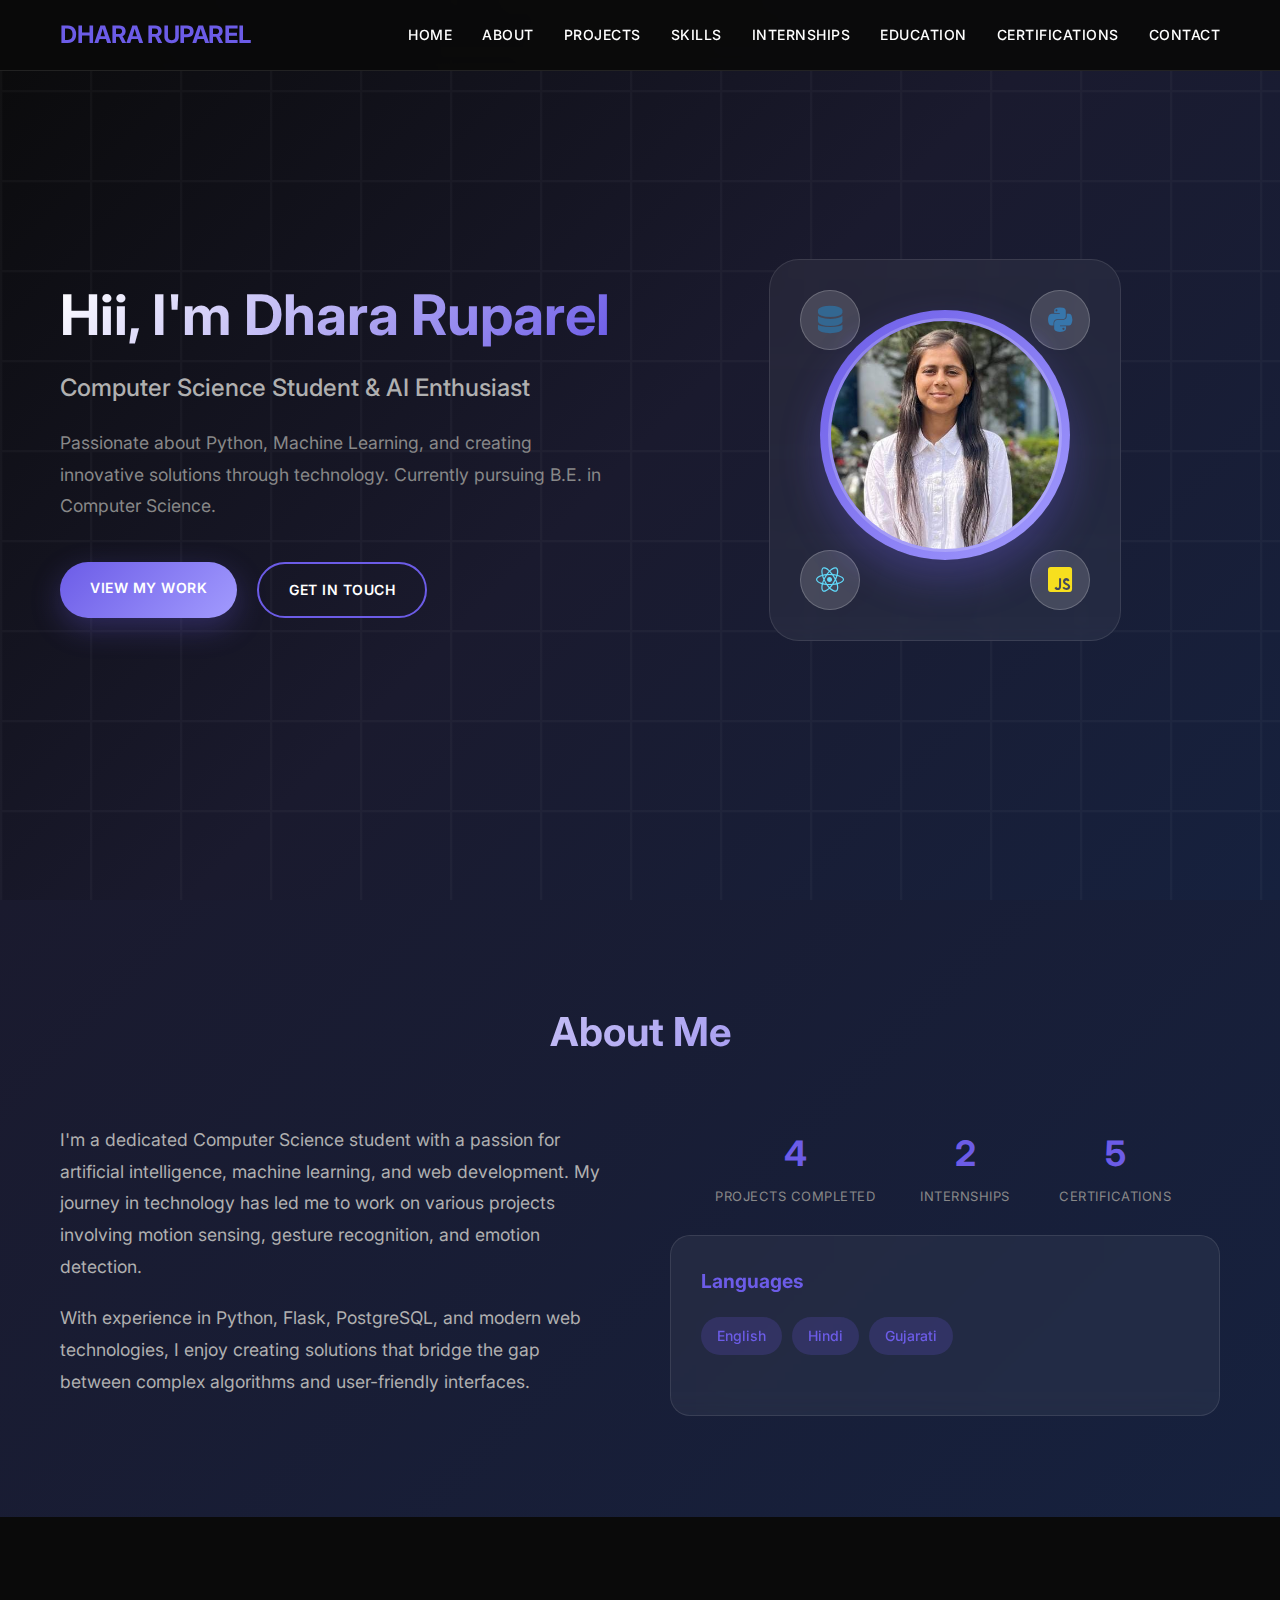
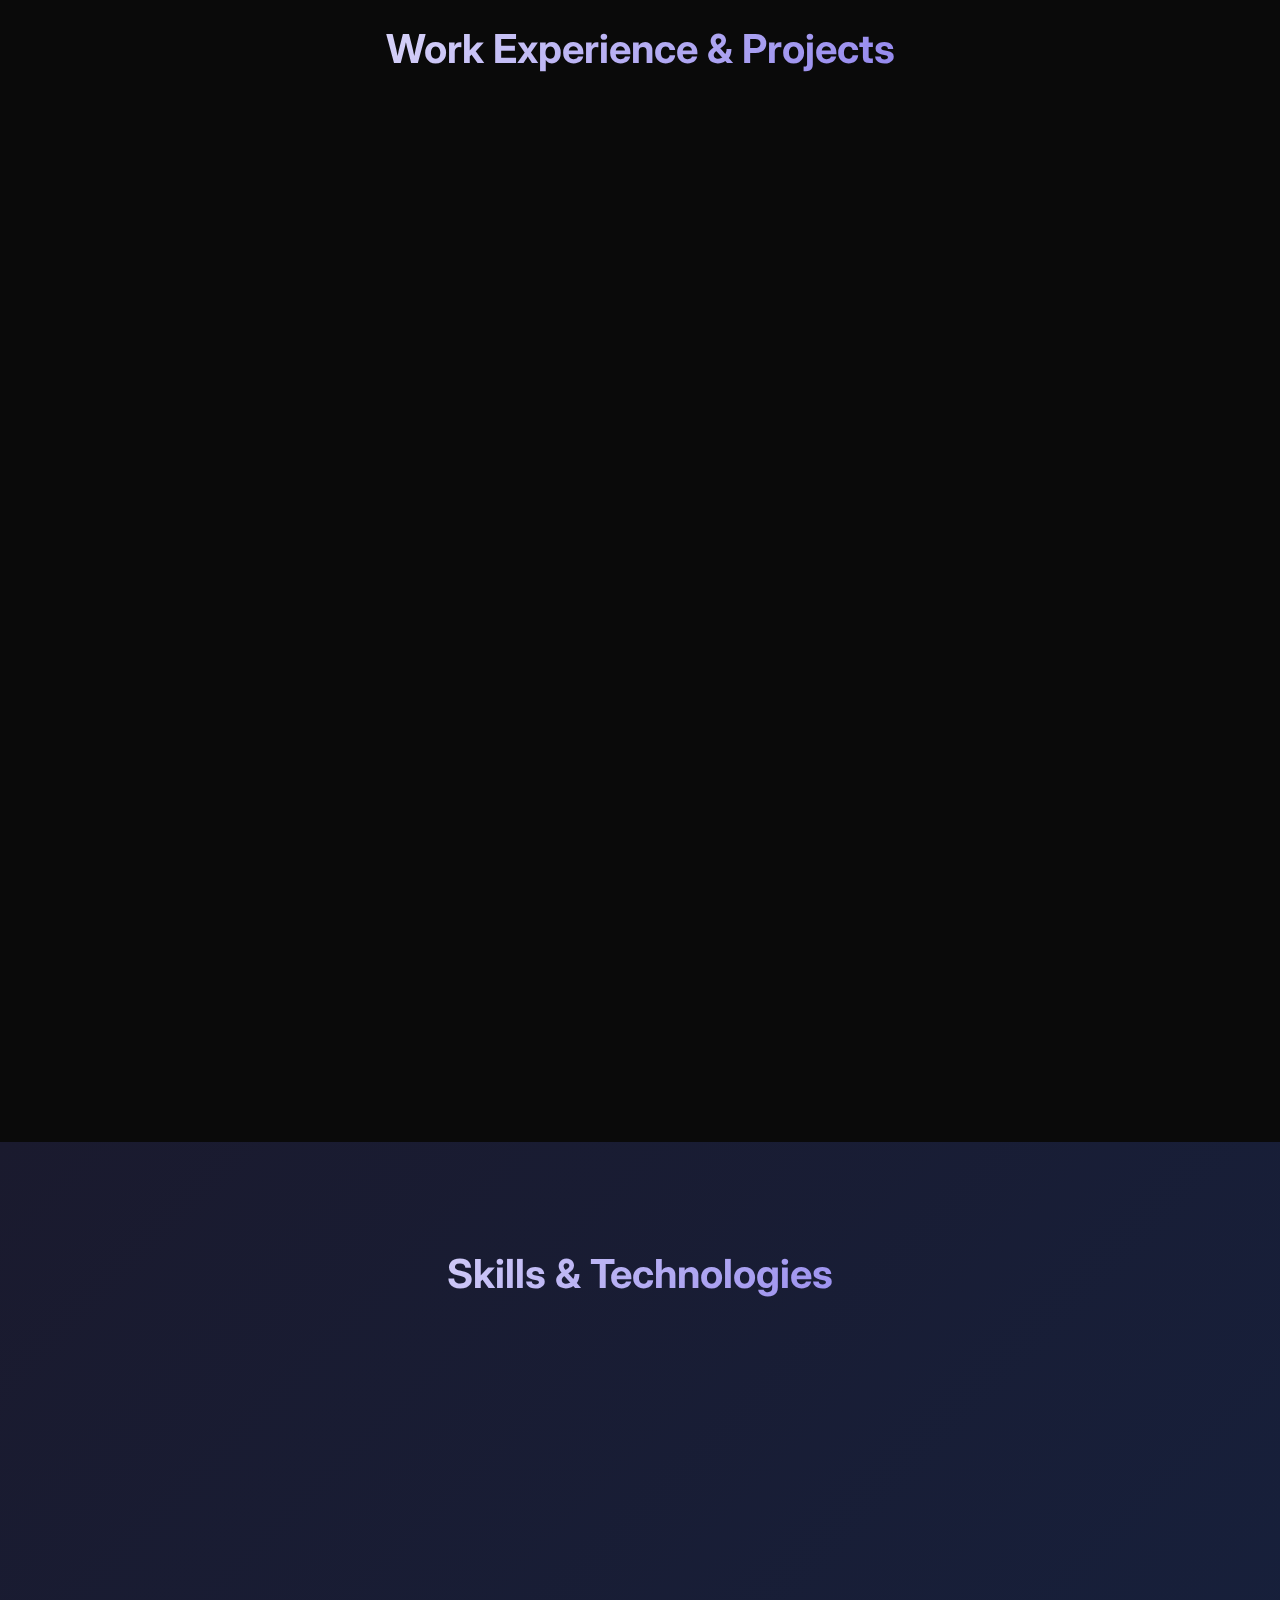
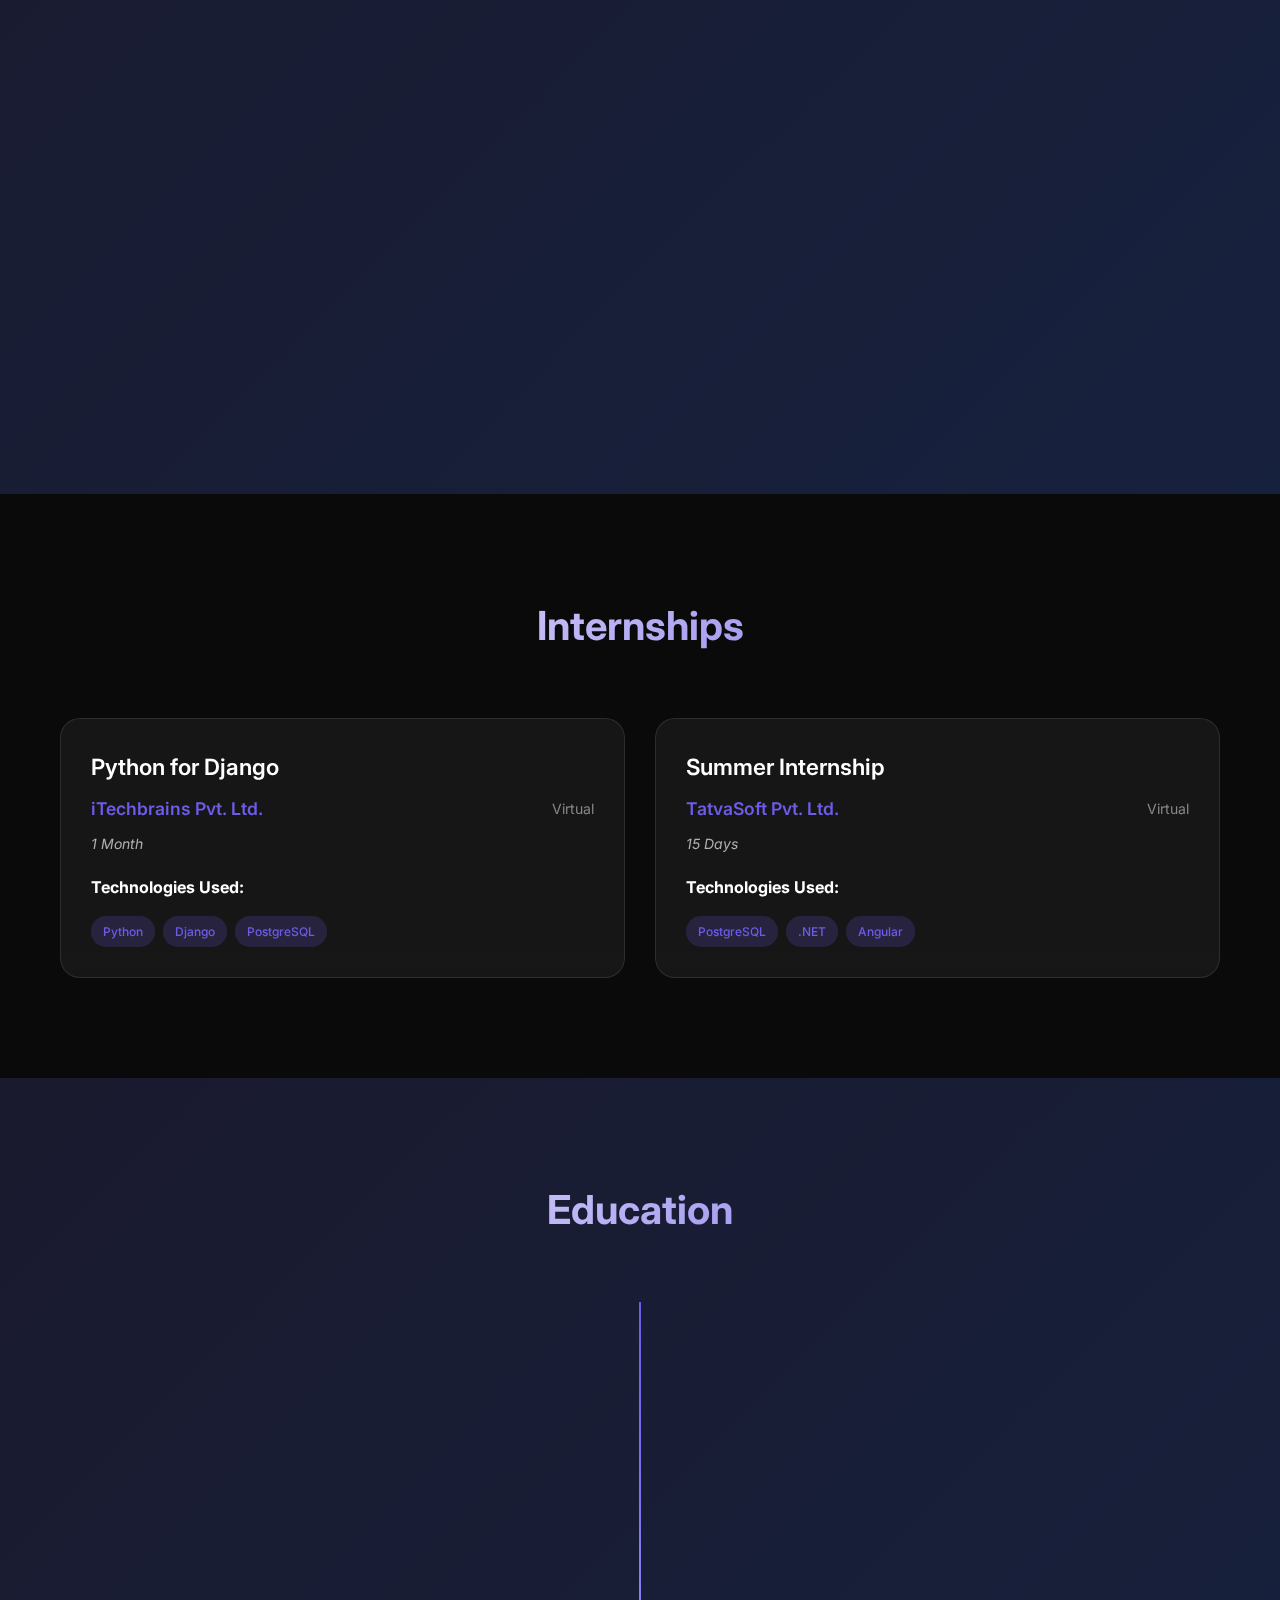
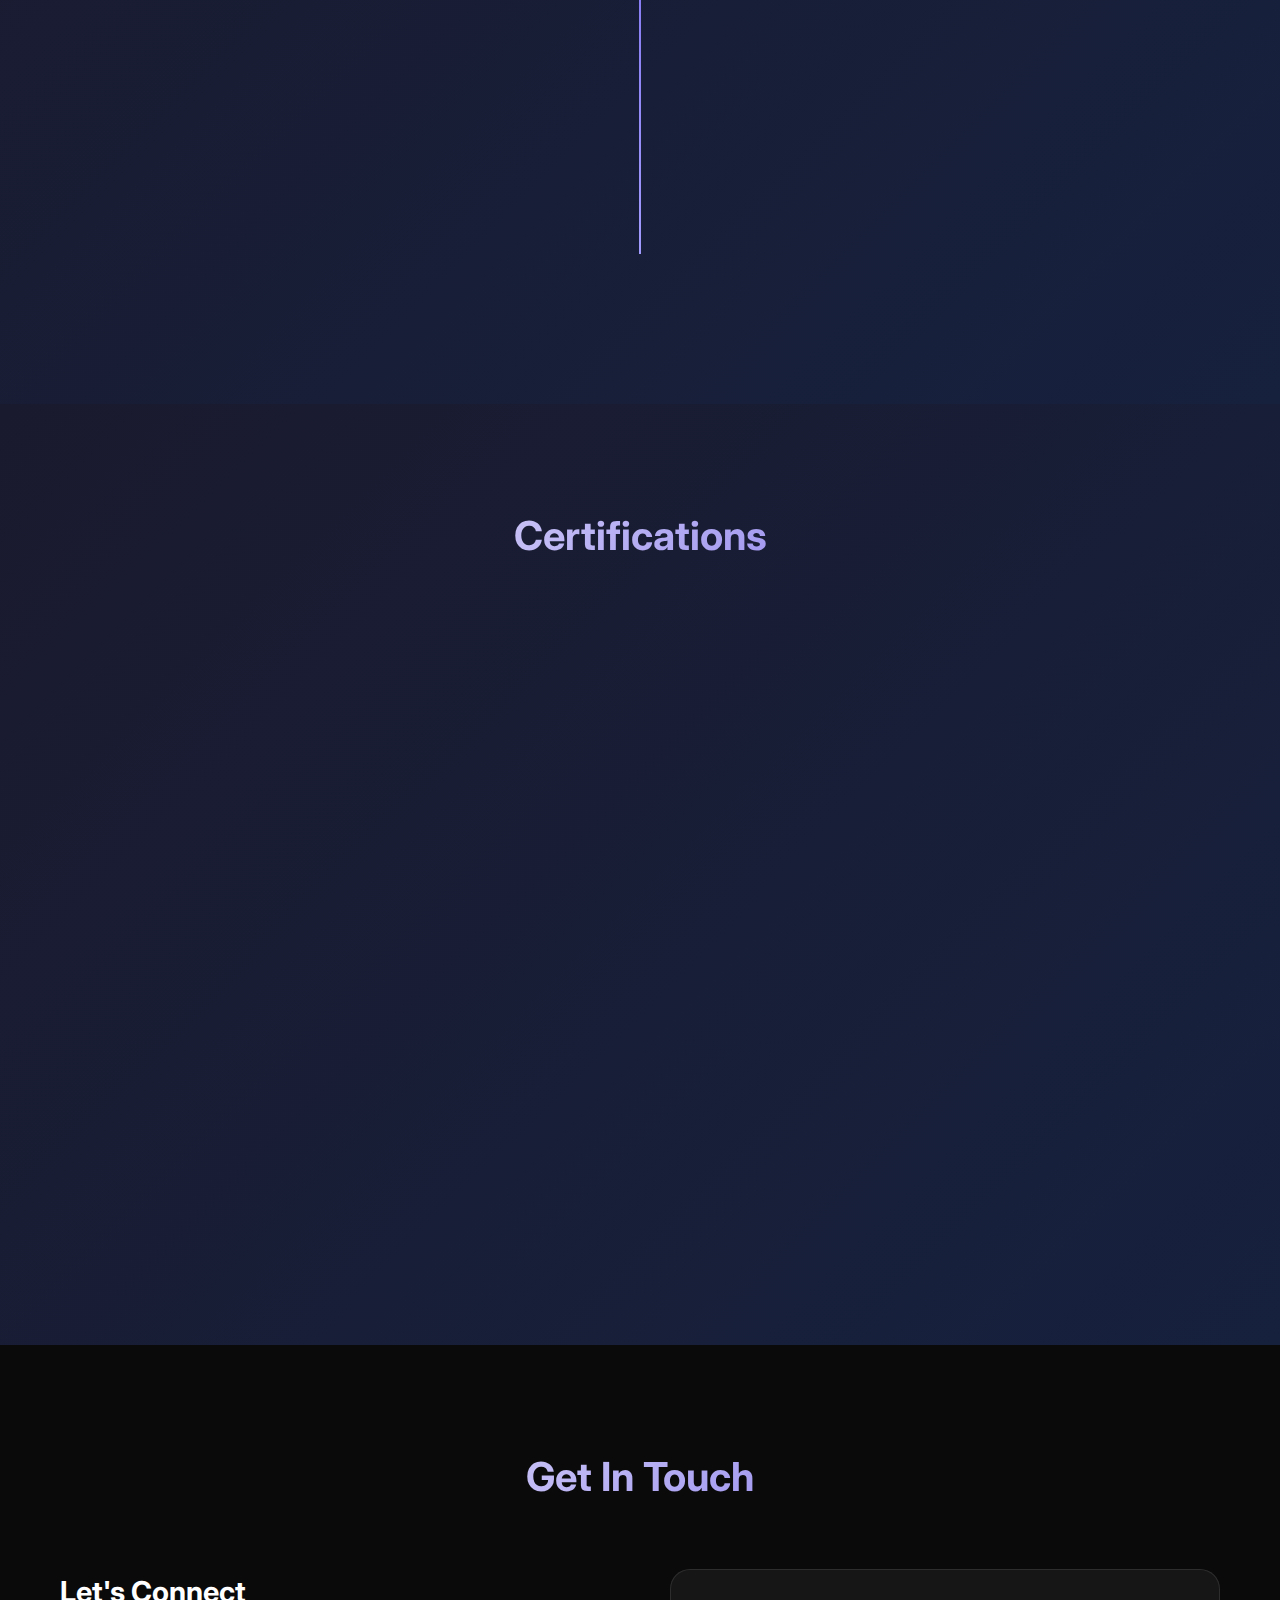
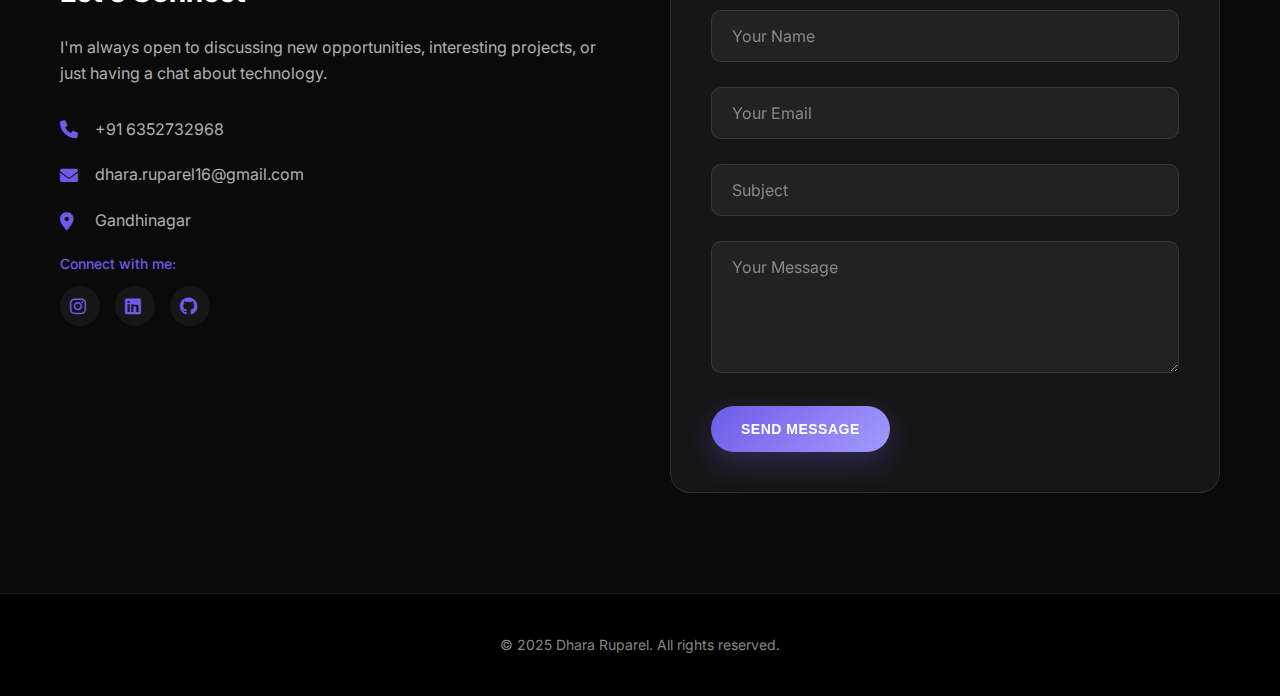
<file: index.html>
<!DOCTYPE html>
<html lang="en">
<head>
    <meta charset="UTF-8">
    <meta name="viewport" content="width=device-width, initial-scale=1.0">
    <title>Dhara Ruparel - Portfolio</title>
    <link rel="stylesheet" href="static/css/style.css">
    <link href="https://cdnjs.cloudflare.com/ajax/libs/font-awesome/6.0.0/css/all.min.css" rel="stylesheet">
    <link href="https://fonts.googleapis.com/css2?family=Inter:wght@300;400;500;600;700&display=swap" rel="stylesheet">
</head>
<body>
    <!-- Navigation -->
    <nav class="navbar">
        <div class="nav-container">
            <div class="nav-logo">
                <h2>DHARA RUPAREL</h2>
            </div>
            <div class="nav-menu">
                <a href="#home" class="nav-link">Home</a>
                <a href="#about" class="nav-link">About</a>
                <a href="#projects" class="nav-link">Projects</a>
                <a href="#skills" class="nav-link">Skills</a>
                <a href="#internships" class="nav-link">Internships</a>
                <a href="#education" class="nav-link">Education</a>
                <a href="#certifications" class="nav-link">Certifications</a>
                <a href="#contact" class="nav-link">Contact</a>
            </div>
            <div class="hamburger">
                <span></span>
                <span></span>
                <span></span>
            </div>
        </div>
    </nav>

    <!-- Hero Section -->
    <section id="home" class="hero">
        <div class="hero-container">
            <div class="hero-content">
                <h1 class="hero-title">
                    Hii, I'm <span class="highlight">Dhara Ruparel</span>
                </h1>
                <p class="hero-subtitle">Computer Science Student & AI Enthusiast</p>
                <p class="hero-description">
                    Passionate about Python, Machine Learning, and creating innovative solutions 
                    through technology. Currently pursuing B.E. in Computer Science.
                </p>
                <div class="hero-buttons">
                    <a href="#projects" class="btn btn-primary">View My Work</a>
                    <a href="#contact" class="btn btn-secondary">Get In Touch</a>
                </div>
            </div>
            <div class="hero-image">
                <div class="profile-card">
                    <div class="profile-avatar">
                        <img src="static/images/DHARA.jpg" alt="Dhara Ruparel" class="profile-image">
                    </div>
                    <div class="floating-elements">
                        <div class="floating-icon python"><i class="fab fa-python"></i></div>
                        <div class="floating-icon js"><i class="fab fa-js-square"></i></div>
                        <div class="floating-icon react"><i class="fab fa-react"></i></div>
                        <div class="floating-icon database"><i class="fas fa-database"></i></div>
                    </div>
                </div>
            </div>
        </div>
    </section>

    <!-- About Section -->
    <section id="about" class="about">
        <div class="container">
            <h2 class="section-title">About Me</h2>
            <div class="about-content">
                <div class="about-text">
                    <p>
                        I'm a dedicated Computer Science student with a passion for artificial intelligence, 
                        machine learning, and web development. My journey in technology has led me to work 
                        on various projects involving motion sensing, gesture recognition, and emotion detection.
                    </p>
                    <p>
                        With experience in Python, Flask, PostgreSQL, and modern web technologies, I enjoy 
                        creating solutions that bridge the gap between complex algorithms and user-friendly interfaces.
                    </p>
                </div>
                <div class="about-image">
                    <div class="about-stats">
                        <div class="stat">
                            <h3>4</h3>
                            <p>Projects Completed</p>
                        </div>
                        <div class="stat">
                            <h3>2</h3>
                            <p>Internships</p>
                        </div>
                        <div class="stat">
                            <h3>5</h3>
                            <p>Certifications</p>
                        </div>
                    </div>
                    <div class="about-card">
                        <div class="languages">
                            <h4>Languages</h4>
                            <div class="language-list">
                                <span class="language-tag">English</span>
                                <span class="language-tag">Hindi</span>
                                <span class="language-tag">Gujarati</span>
                            </div>
                        </div>
                    </div>
                </div>
            </div>
        </div>
    </section>

    <!-- Projects Section -->
    <section id="projects" class="projects">
        <div class="container">
            <h2 class="section-title">Work Experience & Projects</h2>
            <div class="projects-grid">
            
                <div class="project-card">
                    <div class="project-header">
                        <h3>CAMERA MOTION SENSING PROJECT</h3>
                        <div class="project-meta">
                            <span class="duration">6 months</span>
                            <span class="team-size">Team: 4 persons</span>
                        </div>
                    </div>
                    <div class="project-content">
                        <p class="project-description">A smart surveillance system that detects and responds to motion using real-time camera sensing and Python-based automation.</p>
                        <div class="project-role">
                            <strong>Role:</strong> Member
                        </div>
                        <div class="project-tech">
                            <h4>Technologies Used:</h4>
                            <div class="tech-tags">
                                <span class="tech-tag">HTML</span>
                                <span class="tech-tag">CSS</span>
                                <span class="tech-tag">Flask</span>
                                <span class="tech-tag">Python</span>
                                <span class="tech-tag">PostgreSQL</span>
                                
                            </div>
                        </div>
                    </div>
                </div>
                
                <div class="project-card">
                    <div class="project-header">
                        <h3>HAND GESTURE RECOGNITION SYSTEM</h3>
                        <div class="project-meta">
                            <span class="duration">1 Month</span>
                            <span class="team-size">Team: 1 person</span>
                        </div>
                    </div>
                    <div class="project-content">
                        <p class="project-description">A real-time hand gesture recognition system that detects and classifies 5 distinct hand gestures — open palm, thumbs up, OK sign, closed fist, and peace sign — using computer vision and Media Pipe, enabling intuitive and hands-free control of basic computer interactions.</p>
                        <div class="project-role">
                            <strong>Role:</strong> Individual
                        </div>
                        <div class="project-tech">
                            <h4>Technologies Used:</h4>
                            <div class="tech-tags">
                                <span class="tech-tag">Python</span>
                                <span class="tech-tag">OpenCV</span>
                                <span class="tech-tag">Media Pipe</span>
                                
                            </div>
                        </div>
                    </div>
                </div>
                
                <div class="project-card">
                    <div class="project-header">
                        <h3>EMOTION DETECTION FROM TEXT</h3>
                        <div class="project-meta">
                            <span class="duration">3 weeks</span>
                            <span class="team-size">Team: 1 person</span>
                        </div>
                    </div>
                    <div class="project-content">
                        <p class="project-description">A sentiment analysis project that classifies user emotions from textual input using a machine learning model trained on the Twitter Emotion Dataset, deployed through an interactive web interface.</p>
                        <div class="project-role">
                            <strong>Role:</strong> Individual
                        </div>
                        <div class="project-tech">
                            <h4>Technologies Used:</h4>
                            <div class="tech-tags">
                                <span class="tech-tag">Python</span>
                                <span class="tech-tag">Scikit-learn</span>
                                <span class="tech-tag">Pandas</span>
                                <span class="tech-tag">NLTK</span>
                                <span class="tech-tag">Streamlit</span>
                                
                            </div>
                        </div>
                    </div>
                </div>
                
                <div class="project-card">
                    <div class="project-header">
                        <h3>House Price Prediction System</h3>
                        <div class="project-meta">
                            <span class="duration">2 Month</span>
                            <span class="team-size">Team: 4</span>
                        </div>
                    </div>
                    <div class="project-content">
                        <p class="project-description">Built a House Price Prediction Website using Machine Learning with a dynamic admin panel for managing cities seamlessly. The platform provides instant price predictions and property recommendations while showcasing end-to-end ML deployment and full-stack integration skills.</p>
                        <div class="project-role">
                            <strong>Role:</strong> Member
                        </div>
                        <div class="project-tech">
                            <h4>Technologies Used:</h4>
                            <div class="tech-tags">
                                <span class="tech-tag">Python</span>
                                <span class="tech-tag">Machine Learning</span>
                                <span class="tech-tag">Scikit-learn</span>
                                <span class="tech-tag">Flask</span>
                                <span class="tech-tag">HTML</span>
                                <span class="tech-tag">CSS</span>
                                <span class="tech-tag">JavaScript</span>
                                <span class="tech-tag">PostgreSQL</span>
                                <span class="tech-tag">REST APIs</span>
                                <span class="tech-tag">Pickle/Joblib</span>
                                
                            </div>
                        </div>
                    </div>
                </div>
                
        </div>
        </div>
    </section>

    <!-- Skills Section -->
    <section id="skills" class="skills">
        <div class="container">
            <h2 class="section-title">Skills & Technologies</h2>
            <div class="skills-container">
                
            <div class="skill-category">
                <h3>Programming Languages</h3>
                <div class="skills-list">
                    <div class="skill-item"><span class="skill-name">Python</span></div>
                        <div class="skill-item"><span class="skill-name">Machine Learning</span></div>
                        <div class="skill-item"><span class="skill-name">AI</span></div>
                        
                </div>
            </div>
            
            <div class="skill-category">
                <h3>Databases</h3>
                <div class="skills-list">
                    <div class="skill-item"><span class="skill-name">PostgreSQL</span></div>
                        <div class="skill-item"><span class="skill-name">MySQL</span></div>
                        <div class="skill-item"><span class="skill-name">SQL Server</span></div>
                        
                </div>
            </div>
            
            <div class="skill-category">
                <h3>Libraries & Frameworks</h3>
                <div class="skills-list">
                    <div class="skill-item"><span class="skill-name">OpenCV</span></div>
                        <div class="skill-item"><span class="skill-name">MediaPipe</span></div>
                        <div class="skill-item"><span class="skill-name">Scikit-learn</span></div>
                        <div class="skill-item"><span class="skill-name">Pandas</span></div>
                        <div class="skill-item"><span class="skill-name">NLTK</span></div>
                        <div class="skill-item"><span class="skill-name">Streamlit</span></div>
                        
                </div>
            </div>
            
            <div class="skill-category">
                <h3>Web Frameworks</h3>
                <div class="skills-list">
                    <div class="skill-item"><span class="skill-name">Flask</span></div>
                        <div class="skill-item"><span class="skill-name">Django</span></div>
                        
                </div>
            </div>
            
            <div class="skill-category">
                <h3>Web Technologies</h3>
                <div class="skills-list">
                    <div class="skill-item"><span class="skill-name">HTML</span></div>
                        <div class="skill-item"><span class="skill-name">CSS</span></div>
                        <div class="skill-item"><span class="skill-name">JavaScript</span></div>
                        
                </div>
            </div>
            
            </div>
        </div>
    </section>

    <!-- Internships Section -->
    <section id="internships" class="internships">
        <div class="container">
            <h2 class="section-title">Internships</h2>
            <div class="internships-grid">
                
                <div class="internship-card">
                    <div class="internship-header">
                        <h3>Python for Django</h3>
                        <div class="company-info">
                            <span class="company">iTechbrains Pvt. Ltd.</span>
                            <span class="location">Virtual</span>
                        </div>
                        <div class="duration">1 Month</div>
                    </div>
                    <div class="internship-content">
                        <p class="internship-description"></p>
                        
                    <div class="internship-tech">
                        <h4>Technologies Used:</h4>
                        <div class="tech-tags">
                            <span class="tech-tag">Python</span>
                            <span class="tech-tag">Django</span>
                            <span class="tech-tag">PostgreSQL</span>
                            
                        </div>
                    </div>
                    </div>
                </div>
                
                <div class="internship-card">
                    <div class="internship-header">
                        <h3>Summer Internship</h3>
                        <div class="company-info">
                            <span class="company">TatvaSoft Pvt. Ltd.</span>
                            <span class="location">Virtual</span>
                        </div>
                        <div class="duration">15  Days</div>
                    </div>
                    <div class="internship-content">
                        <p class="internship-description"></p>
                        
                    <div class="internship-tech">
                        <h4>Technologies Used:</h4>
                        <div class="tech-tags">
                            <span class="tech-tag">PostgreSQL</span>
                            <span class="tech-tag">.NET</span>
                            <span class="tech-tag">Angular</span>
                            
                        </div>
                    </div>
                    </div>
                </div>
                
            </div>
            
        </div>
    </section>

    <!-- Education Section -->
    <section id="education" class="education">
        <div class="container">
            <h2 class="section-title">Education</h2>
            <div class="education-timeline">
                
                <div class="education-item">
                    <div class="education-year">2022-2026</div>
                    <div class="education-content">
                        <h3>B.E.(COMPUTER) - KSV</h3>
                        <p class="institution">KSV University</p>
                        <div class="percentage">8.49</div>
                    </div>
                </div>
                
                <div class="education-item">
                    <div class="education-year">2020-2022</div>
                    <div class="education-content">
                        <h3>H.S.C - C.B.S.E</h3>
                        <p class="institution">CBSE Board</p>
                        <div class="percentage">87%</div>
                    </div>
                </div>
                
                <div class="education-item">
                    <div class="education-year">2020</div>
                    <div class="education-content">
                        <h3>S.S.C - C.B.S.E</h3>
                        <p class="institution">CBSE Board</p>
                        <div class="percentage">94.2%</div>
                    </div>
                </div>
                
            </div>
        </div>
    </section>

    <!-- Certifications Section -->
    <section id="certifications" class="certifications">
        <div class="container">
            <h2 class="section-title">Certifications</h2>
            <div class="certifications-grid">
                
                <div class="certification-card">
                    <div class="cert-icon">
                        <i class="fas fa-certificate"></i>
                    </div>
                    <div class="cert-content">
                        <h3>NPTEL Certification on "Enhancing Soft Skills and Personality"</h3>
                        <p class="cert-issuer">NPTEL</p>
                        <div class="cert-score">Score: 77%</div>
                        
                    </div>
                </div>
                
                <div class="certification-card">
                    <div class="cert-icon">
                        <i class="fas fa-certificate"></i>
                    </div>
                    <div class="cert-content">
                        <h3>NPTEL Certification on "Python for Data Science"</h3>
                        <p class="cert-issuer">NPTEL</p>
                        <div class="cert-score">Score: 68%</div>
                        
                    </div>
                </div>
                
                <div class="certification-card">
                    <div class="cert-icon">
                        <i class="fas fa-certificate"></i>
                    </div>
                    <div class="cert-content">
                        <h3>5 Days Hands-on Series on Laravel Framework and Wordpress CMS</h3>
                        <p class="cert-issuer">LDRP ITR</p>
                        
                        <div class="cert-date">20/01/2025 to 24/01/2025</div>
                    </div>
                </div>
                
                <div class="certification-card">
                    <div class="cert-icon">
                        <i class="fas fa-certificate"></i>
                    </div>
                    <div class="cert-content">
                        <h3>Institute of Plasma Research Project Completion Certificate</h3>
                        <p class="cert-issuer">Institute of Plasma Research</p>
                        
                        
                    </div>
                </div>
                
                <div class="certification-card">
                    <div class="cert-icon">
                        <i class="fas fa-certificate"></i>
                    </div>
                    <div class="cert-content">
                        <h3>TCS iON Career Edge - Young Professional Program</h3>
                        <p class="cert-issuer">TCS iON</p>
                        
                        
                    </div>
                </div>
                
            </div>
        </div>
    </section>

    <!-- Contact Section -->
    <section id="contact" class="contact">
        <div class="container">
            <h2 class="section-title">Get In Touch</h2>
            <div class="contact-content">
                <div class="contact-info">
                    <h3>Let's Connect</h3>
                    <p>I'm always open to discussing new opportunities, interesting projects, or just having a chat about technology.</p>
                    
                    
                    <div class="contact-details">
                        <div class="contact-item">
                            <i class="fas fa-phone"></i>
                            <span>+91 6352732968</span>
                        </div>
                        <div class="contact-item">
                            <i class="fas fa-envelope"></i>
                            <span>dhara.ruparel16@gmail.com</span>
                        </div>
                        <div class="contact-item">
                            <i class="fas fa-map-marker-alt"></i>
                            <span>Gandhinagar</span>
                        </div>
                        <div class="contact-item social-media">
                            <span class="social-label">Connect with me:</span>
                            <div class="social-icons-inline">
                                <a href="https://www.instagram.com/dhara_ruparel16?igsh=emRwZTJyc2h6cnN3" class="social-icon-small instagram" title="Instagram" target="_blank">
                                    <i class="fab fa-instagram"></i>
                                </a>
                                <a href="https://www.linkedin.com/in/dhara-ruparel/" class="social-icon-small linkedin" title="LinkedIn" target="_blank">
                                    <i class="fab fa-linkedin"></i>
                                </a>
                                <a href="https://github.com/dhararuparel" class="social-icon-small github" title="GitHub" target="_blank">
                                    <i class="fab fa-github"></i>
                                </a>
                            </div>
                        </div>
                    </div>
                </div>
                
                <div class="contact-form">
                    <form id="contactForm">
                        <div class="form-group">
                            <input type="text" id="name" name="name" placeholder="Your Name" required>
                        </div>
                        <div class="form-group">
                            <input type="email" id="email" name="email" placeholder="Your Email" required>
                        </div>
                        <div class="form-group">
                            <input type="text" id="subject" name="subject" placeholder="Subject" required>
                        </div>
                        <div class="form-group">
                            <textarea id="message" name="message" placeholder="Your Message" rows="5" required></textarea>
                        </div>
                        <button type="submit" class="btn btn-primary">Send Message</button>
                    </form>
                </div>
            </div>
        </div>
    </section>

    <!-- Footer -->
    <footer class="footer">
        <div class="container">
            <div class="footer-content">
                <p>&copy; 2025 Dhara Ruparel. All rights reserved.</p>
            </div>
        </div>
    </footer>

    <script src="static/js/script.js"></script>
</body>
</html>
</file>
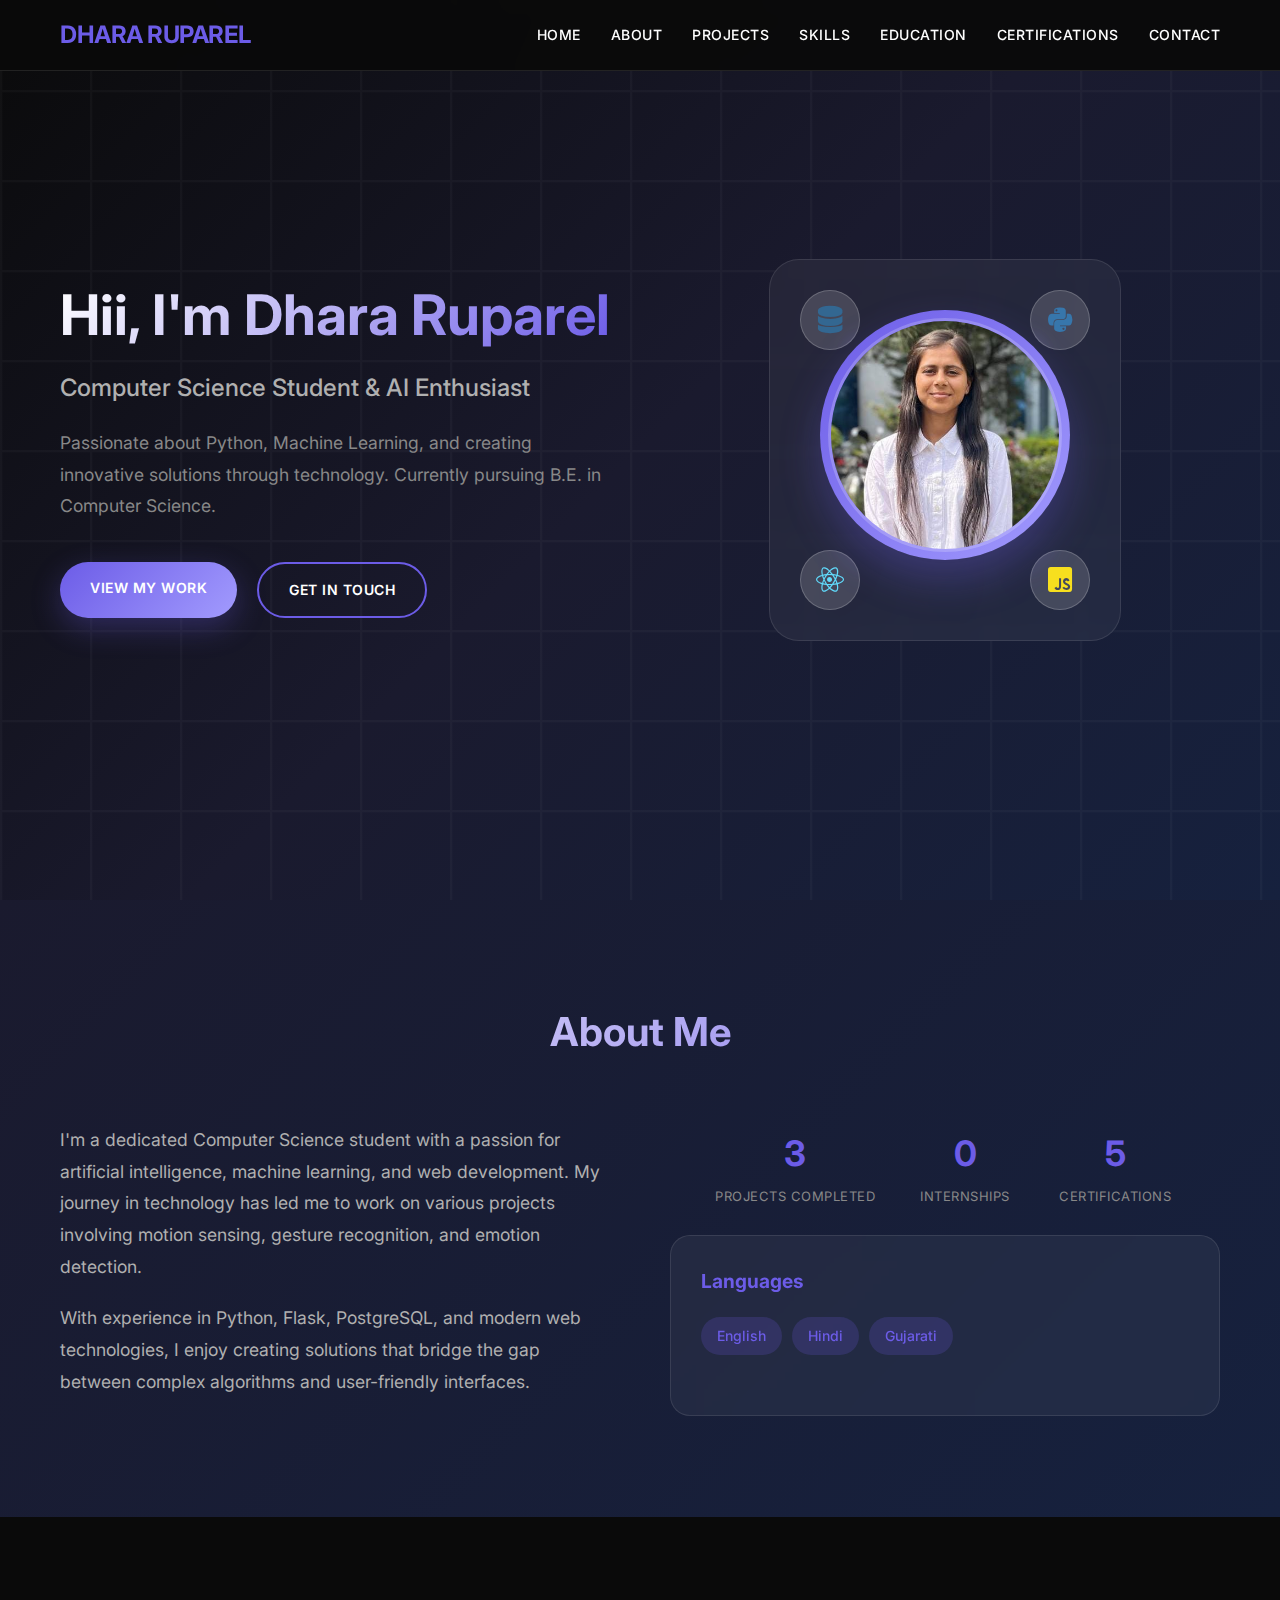
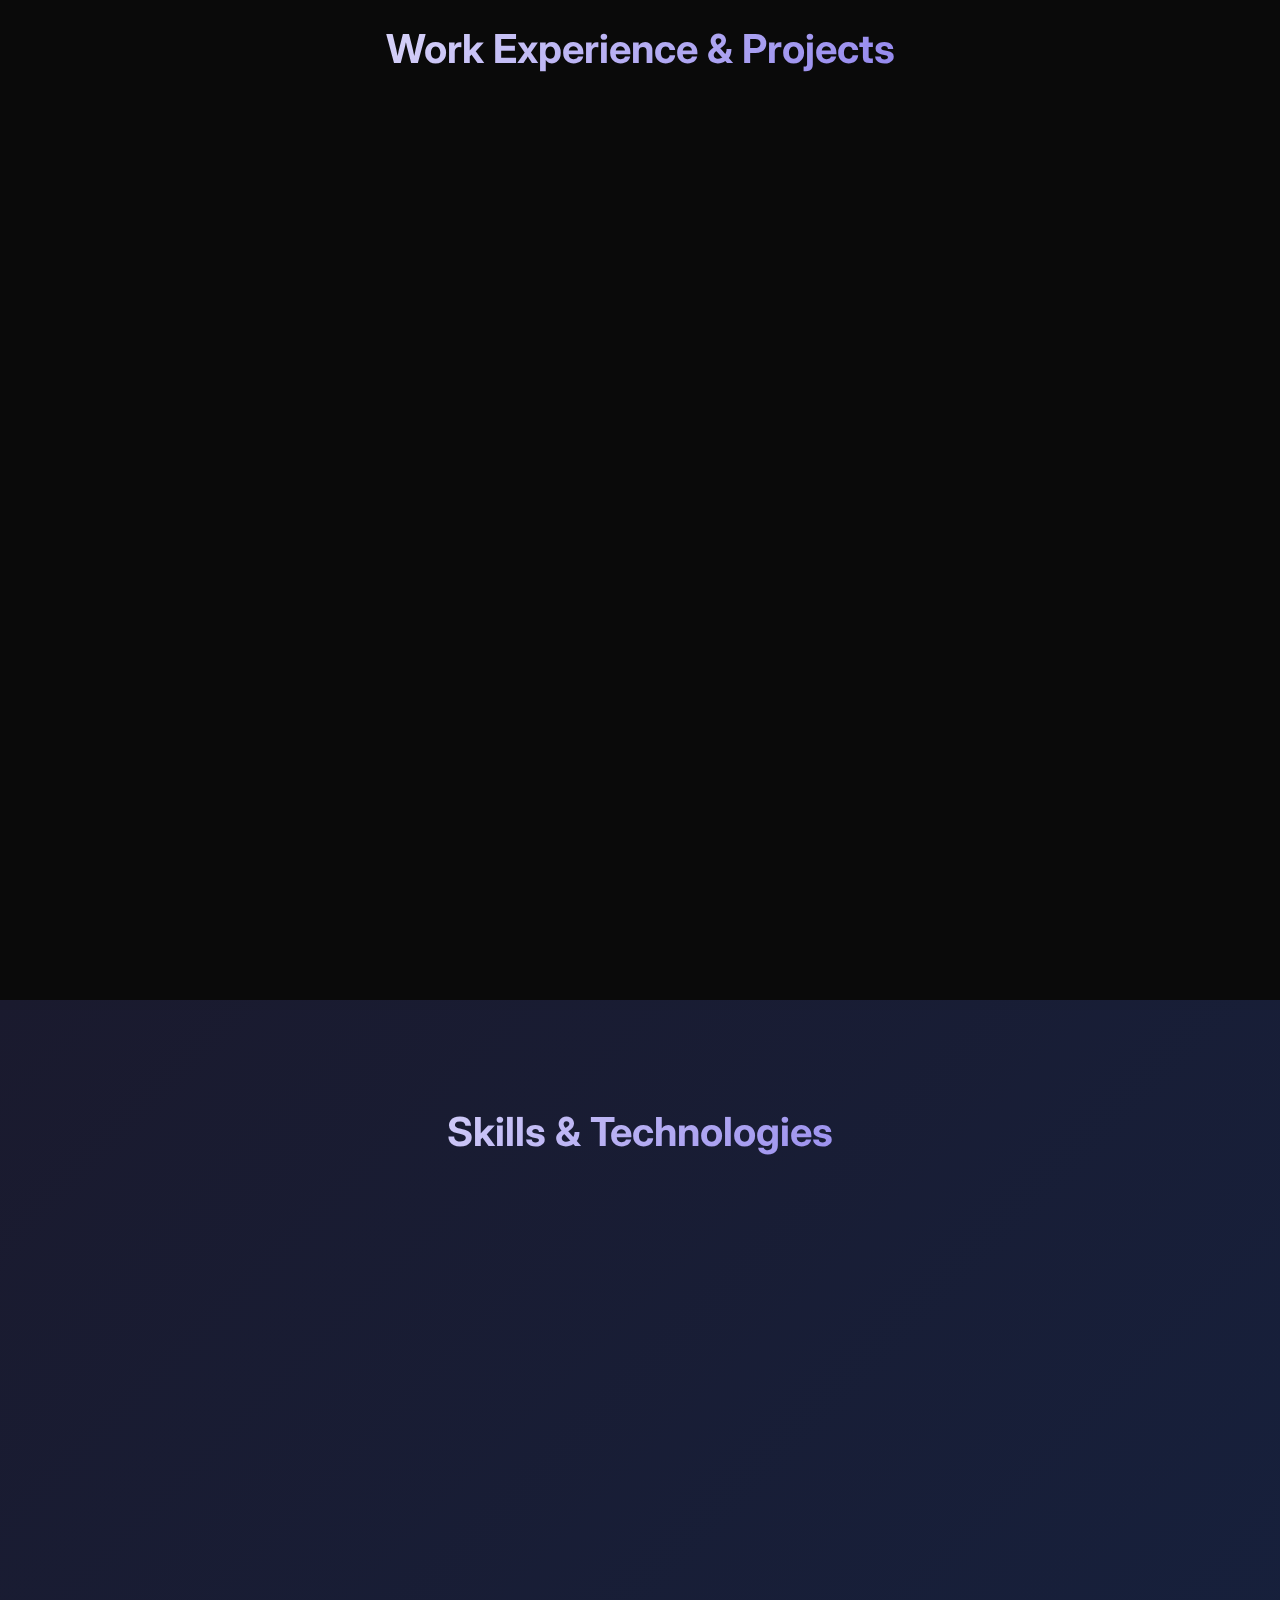
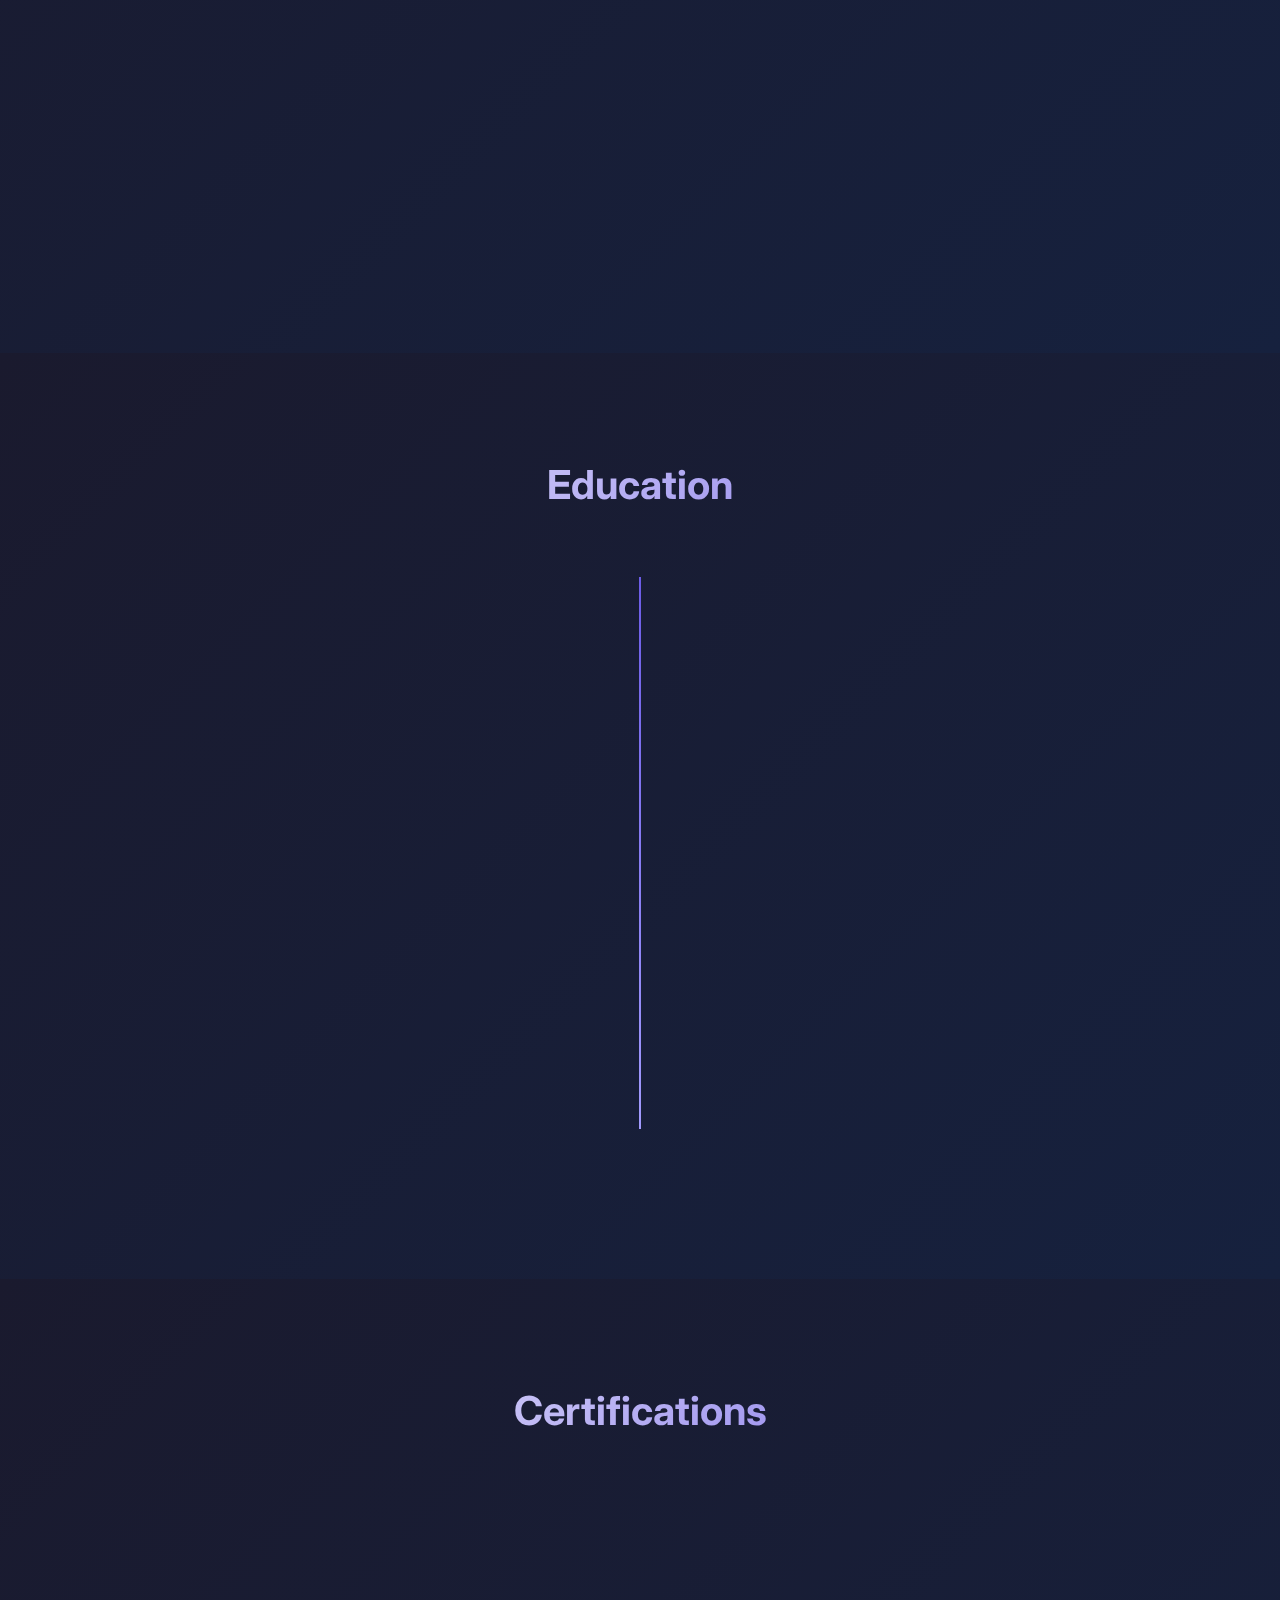
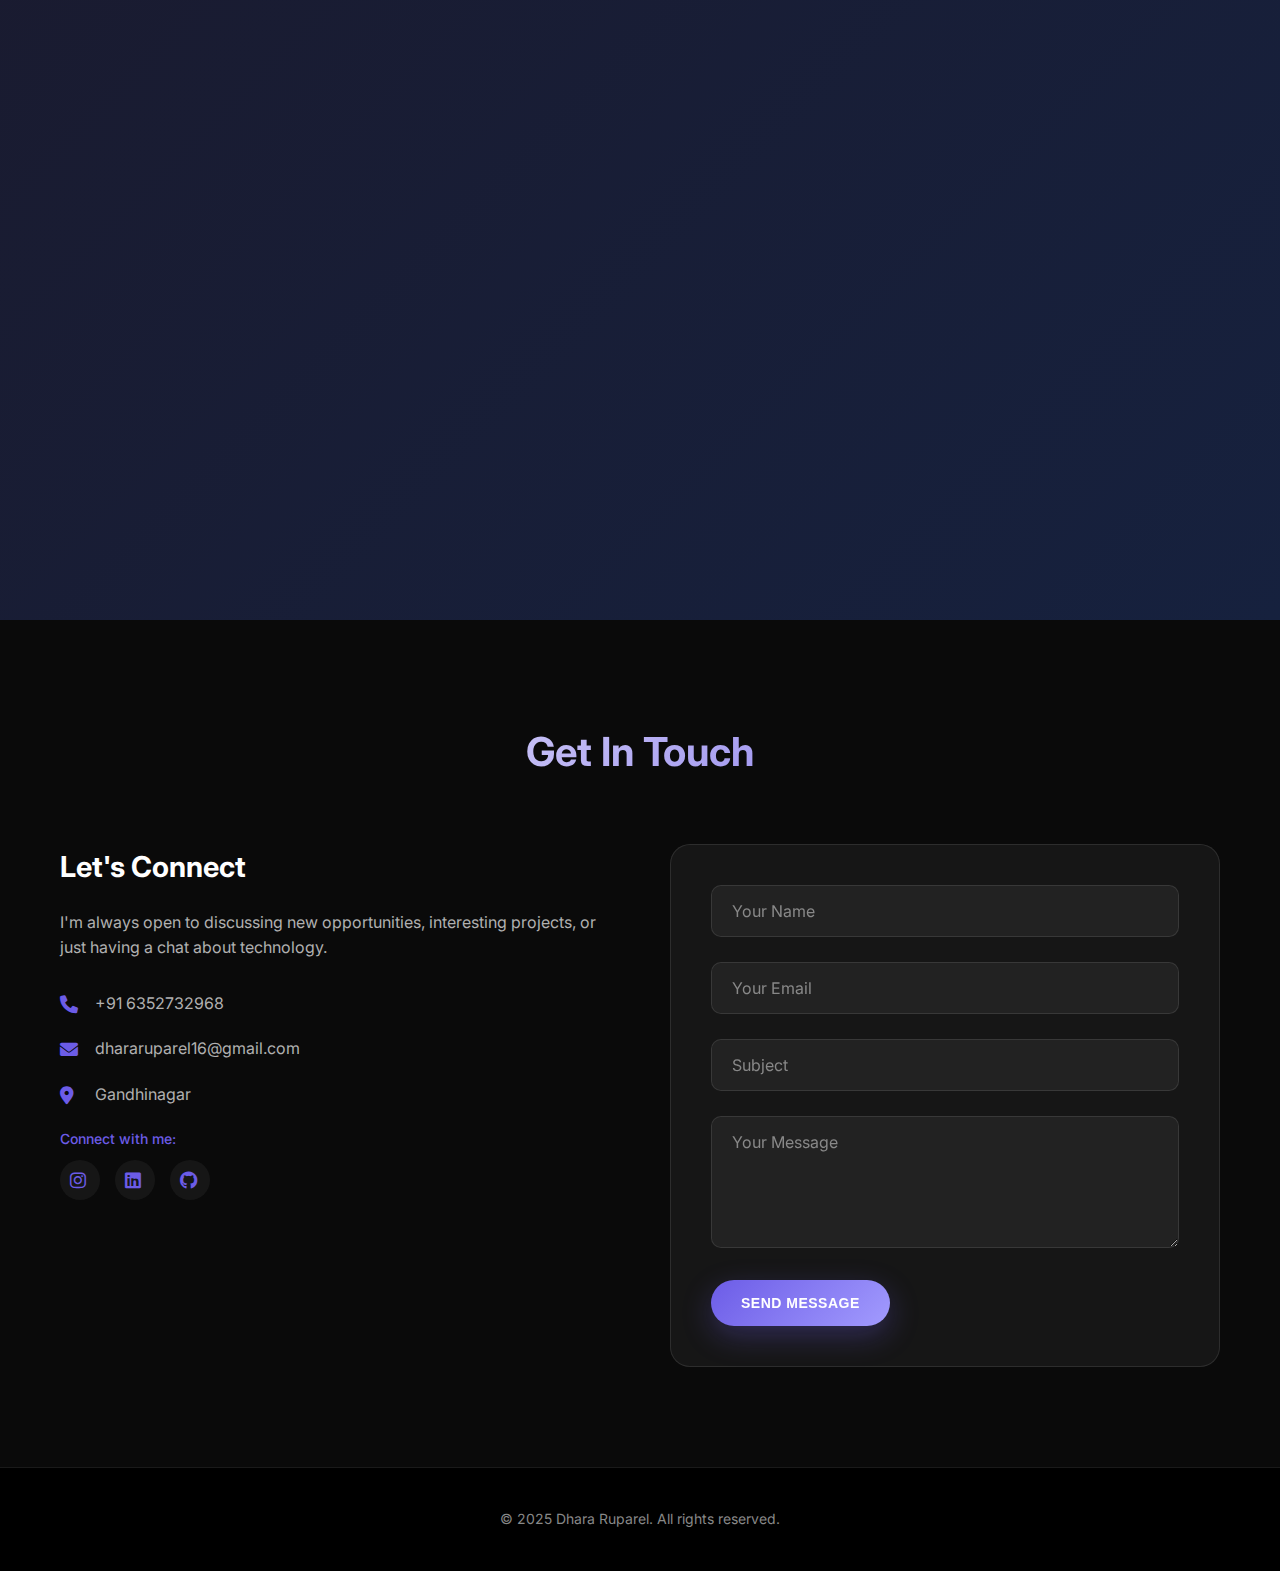
<file: docs/index.html>
<!DOCTYPE html>
<html lang="en">
<head>
    <meta charset="UTF-8">
    <meta name="viewport" content="width=device-width, initial-scale=1.0">
    <title>Dhara Ruparel - Portfolio</title>
    <link rel="stylesheet" href="static/css/style.css">
    <link href="https://cdnjs.cloudflare.com/ajax/libs/font-awesome/6.0.0/css/all.min.css" rel="stylesheet">
    <link href="https://fonts.googleapis.com/css2?family=Inter:wght@300;400;500;600;700&display=swap" rel="stylesheet">
</head>
<body>
    <!-- Navigation -->
    <nav class="navbar">
        <div class="nav-container">
            <div class="nav-logo">
                <h2>DHARA RUPAREL</h2>
            </div>
            <div class="nav-menu">
                <a href="#home" class="nav-link">Home</a>
                <a href="#about" class="nav-link">About</a>
                <a href="#projects" class="nav-link">Projects</a>
                <a href="#skills" class="nav-link">Skills</a>
                <a href="#education" class="nav-link">Education</a>
                <a href="#certifications" class="nav-link">Certifications</a>
                <a href="#contact" class="nav-link">Contact</a>
            </div>
            <div class="hamburger">
                <span></span>
                <span></span>
                <span></span>
            </div>
        </div>
    </nav>

    <!-- Hero Section -->
    <section id="home" class="hero">
        <div class="hero-container">
            <div class="hero-content">
                <h1 class="hero-title">
                    Hii, I'm <span class="highlight">Dhara Ruparel</span>
                </h1>
                <p class="hero-subtitle">Computer Science Student & AI Enthusiast</p>
                <p class="hero-description">
                    Passionate about Python, Machine Learning, and creating innovative solutions 
                    through technology. Currently pursuing B.E. in Computer Science.
                </p>
                <div class="hero-buttons">
                    <a href="#projects" class="btn btn-primary">View My Work</a>
                    <a href="#contact" class="btn btn-secondary">Get In Touch</a>
                </div>
            </div>
            <div class="hero-image">
                <div class="profile-card">
                    <div class="profile-avatar">
                        <img src="static/images/DHARA.jpg" alt="Dhara Ruparel" class="profile-image">
                    </div>
                    <div class="floating-elements">
                        <div class="floating-icon python"><i class="fab fa-python"></i></div>
                        <div class="floating-icon js"><i class="fab fa-js-square"></i></div>
                        <div class="floating-icon react"><i class="fab fa-react"></i></div>
                        <div class="floating-icon database"><i class="fas fa-database"></i></div>
                    </div>
                </div>
            </div>
        </div>
    </section>

    <!-- About Section -->
    <section id="about" class="about">
        <div class="container">
            <h2 class="section-title">About Me</h2>
            <div class="about-content">
                <div class="about-text">
                    <p>
                        I'm a dedicated Computer Science student with a passion for artificial intelligence, 
                        machine learning, and web development. My journey in technology has led me to work 
                        on various projects involving motion sensing, gesture recognition, and emotion detection.
                    </p>
                    <p>
                        With experience in Python, Flask, PostgreSQL, and modern web technologies, I enjoy 
                        creating solutions that bridge the gap between complex algorithms and user-friendly interfaces.
                    </p>
                </div>
                <div class="about-image">
                    <div class="about-stats">
                        <div class="stat">
                            <h3>3</h3>
                            <p>Projects Completed</p>
                        </div>
                        <div class="stat">
                            <h3>0</h3>
                            <p>Internships</p>
                        </div>
                        <div class="stat">
                            <h3>5</h3>
                            <p>Certifications</p>
                        </div>
                    </div>
                    <div class="about-card">
                        <div class="languages">
                            <h4>Languages</h4>
                            <div class="language-list">
                                <span class="language-tag">English</span>
                                <span class="language-tag">Hindi</span>
                                <span class="language-tag">Gujarati</span>
                            </div>
                        </div>
                    </div>
                </div>
            </div>
        </div>
    </section>

    <!-- Projects Section -->
    <section id="projects" class="projects">
        <div class="container">
            <h2 class="section-title">Work Experience & Projects</h2>
            <div class="projects-grid">
                
        <div class="project-card">
            <div class="project-header">
                <h3>CAMERA MOTION SENSING PROJECT</h3>
                <div class="project-meta">
                    <span class="duration">6 months</span>
                    <span class="team-size">Team: 4 persons</span>
                </div>
            </div>
            <div class="project-content">
                <p class="project-description">A smart surveillance system that detects and responds to motion using real-time camera sensing and Python-based automation.</p>
                <div class="project-role">
                    <strong>Role:</strong> Member
                </div>
                <div class="project-tech">
                    <h4>Technologies Used:</h4>
                    <div class="tech-tags">
                        <span class="tech-tag">HTML</span><span class="tech-tag">CSS</span><span class="tech-tag">Flask</span><span class="tech-tag">Python</span><span class="tech-tag">PostgreSQL</span>
                    </div>
                </div>
            </div>
        </div>
        <div class="project-card">
            <div class="project-header">
                <h3>HAND GESTURE RECOGNITION SYSTEM</h3>
                <div class="project-meta">
                    <span class="duration">1 Month</span>
                    <span class="team-size">Team: 1 person</span>
                </div>
            </div>
            <div class="project-content">
                <p class="project-description">A real-time hand gesture recognition system that detects and classifies 5 distinct hand gestures using computer vision and Media Pipe.</p>
                <div class="project-role">
                    <strong>Role:</strong> Individual
                </div>
                <div class="project-tech">
                    <h4>Technologies Used:</h4>
                    <div class="tech-tags">
                        <span class="tech-tag">Python</span><span class="tech-tag">OpenCV</span><span class="tech-tag">Media Pipe</span>
                    </div>
                </div>
            </div>
        </div>
        <div class="project-card">
            <div class="project-header">
                <h3>EMOTION DETECTION FROM TEXT</h3>
                <div class="project-meta">
                    <span class="duration">3 weeks</span>
                    <span class="team-size">Team: 1 person</span>
                </div>
            </div>
            <div class="project-content">
                <p class="project-description">A sentiment analysis project that classifies user emotions from textual input using a machine learning model trained on the Twitter Emotion Dataset.</p>
                <div class="project-role">
                    <strong>Role:</strong> Individual
                </div>
                <div class="project-tech">
                    <h4>Technologies Used:</h4>
                    <div class="tech-tags">
                        <span class="tech-tag">Python</span><span class="tech-tag">Scikit-learn</span><span class="tech-tag">Pandas</span><span class="tech-tag">NLTK</span><span class="tech-tag">Streamlit</span>
                    </div>
                </div>
            </div>
        </div>
            </div>
        </div>
    </section>

    <!-- Skills Section -->
    <section id="skills" class="skills">
        <div class="container">
            <h2 class="section-title">Skills & Technologies</h2>
            <div class="skills-container">
                
        <div class="skill-category">
            <h3>Programming Languages</h3>
            <div class="skills-list">
                <div class="skill-item"><span class="skill-name">Python</span></div><div class="skill-item"><span class="skill-name">Machine Learning</span></div><div class="skill-item"><span class="skill-name">AI</span></div>
            </div>
        </div>
        <div class="skill-category">
            <h3>Databases</h3>
            <div class="skills-list">
                <div class="skill-item"><span class="skill-name">PostgreSQL</span></div><div class="skill-item"><span class="skill-name">SQL</span></div>
            </div>
        </div>
        <div class="skill-category">
            <h3>Web Technologies</h3>
            <div class="skills-list">
                <div class="skill-item"><span class="skill-name">HTML</span></div><div class="skill-item"><span class="skill-name">CSS</span></div><div class="skill-item"><span class="skill-name">JavaScript</span></div>
            </div>
        </div>
        <div class="skill-category">
            <h3>Web Frameworks</h3>
            <div class="skills-list">
                <div class="skill-item"><span class="skill-name">Flask</span></div><div class="skill-item"><span class="skill-name">Django</span></div>
            </div>
        </div>
        <div class="skill-category">
            <h3>Libraries & Frameworks</h3>
            <div class="skills-list">
                <div class="skill-item"><span class="skill-name">OpenCV</span></div><div class="skill-item"><span class="skill-name">MediaPipe</span></div><div class="skill-item"><span class="skill-name">Scikit-learn</span></div><div class="skill-item"><span class="skill-name">Pandas</span></div><div class="skill-item"><span class="skill-name">NLTK</span></div><div class="skill-item"><span class="skill-name">Streamlit</span></div>
            </div>
        </div>
            </div>
        </div>
    </section>

    <!-- Education Section -->
    <section id="education" class="education">
        <div class="container">
            <h2 class="section-title">Education</h2>
            <div class="education-timeline">
                
        <div class="education-item">
            <div class="education-year">2022-2026</div>
            <div class="education-content">
                <h3>B.E.(COMPUTER) - KSV</h3>
                <p class="institution">KSV University</p>
                <div class="percentage">8.44</div>
            </div>
        </div>
        <div class="education-item">
            <div class="education-year">2020-2022</div>
            <div class="education-content">
                <h3>H.S.C - C.B.S.E</h3>
                <p class="institution">CBSE Board</p>
                <div class="percentage">87%</div>
            </div>
        </div>
        <div class="education-item">
            <div class="education-year">2020</div>
            <div class="education-content">
                <h3>S.S.C - C.B.S.E</h3>
                <p class="institution">CBSE Board</p>
                <div class="percentage">94.2%</div>
            </div>
        </div>
            </div>
        </div>
    </section>

    <!-- Certifications Section -->
    <section id="certifications" class="certifications">
        <div class="container">
            <h2 class="section-title">Certifications</h2>
            <div class="certifications-grid">
                
        <div class="certification-card">
            <div class="cert-icon">
                <i class="fas fa-certificate"></i>
            </div>
            <div class="cert-content">
                <h3>NPTEL Certification on "Enhancing Soft Skills and Personality"</h3>
                <p class="cert-issuer">NPTEL</p>
                <div class="cert-score">Score: 77%</div>
                
            </div>
        </div>
        <div class="certification-card">
            <div class="cert-icon">
                <i class="fas fa-certificate"></i>
            </div>
            <div class="cert-content">
                <h3>NPTEL Certification on "Python for Data Science"</h3>
                <p class="cert-issuer">NPTEL</p>
                <div class="cert-score">Score: 68%</div>
                
            </div>
        </div>
        <div class="certification-card">
            <div class="cert-icon">
                <i class="fas fa-certificate"></i>
            </div>
            <div class="cert-content">
                <h3>5 Days Hands-on Series on Laravel Framework and Wordpress CMS</h3>
                <p class="cert-issuer">LDRP ITR</p>
                
                <div class="cert-date">20/01/2025 to 24/01/2025</div>
            </div>
        </div>
        <div class="certification-card">
            <div class="cert-icon">
                <i class="fas fa-certificate"></i>
            </div>
            <div class="cert-content">
                <h3>Institute of Plasma Research Project Completion Certificate</h3>
                <p class="cert-issuer">Institute of Plasma Research</p>
                
                
            </div>
        </div>
        <div class="certification-card">
            <div class="cert-icon">
                <i class="fas fa-certificate"></i>
            </div>
            <div class="cert-content">
                <h3>TCS iON Career Edge - Young Professional Program</h3>
                <p class="cert-issuer">TCS iON</p>
                
                
            </div>
        </div>
            </div>
        </div>
    </section>

    <!-- Contact Section -->
    <section id="contact" class="contact">
        <div class="container">
            <h2 class="section-title">Get In Touch</h2>
            <div class="contact-content">
                <div class="contact-info">
                    <h3>Let's Connect</h3>
                    <p>I'm always open to discussing new opportunities, interesting projects, or just having a chat about technology.</p>
                    
                    <div class="contact-details">
                        <div class="contact-item">
                            <i class="fas fa-phone"></i>
                            <span>+91 6352732968</span>
                        </div>
                        <div class="contact-item">
                            <i class="fas fa-envelope"></i>
                            <span>dhararuparel16@gmail.com</span>
                        </div>
                        <div class="contact-item">
                            <i class="fas fa-map-marker-alt"></i>
                            <span>Gandhinagar</span>
                        </div>
                        <div class="contact-item social-media">
                            <span class="social-label">Connect with me:</span>
                            <div class="social-icons-inline">
                                <a href="https://www.instagram.com/dhara_ruparel16?igsh=emRwZTJyc2h6cnN3" class="social-icon-small instagram" title="Instagram" target="_blank">
                                    <i class="fab fa-instagram"></i>
                                </a>
                                <a href="https://www.linkedin.com/in/dhara-ruparel/" class="social-icon-small linkedin" title="LinkedIn" target="_blank">
                                    <i class="fab fa-linkedin"></i>
                                </a>
                                <a href="https://github.com/dhararuparel" class="social-icon-small github" title="GitHub" target="_blank">
                                    <i class="fab fa-github"></i>
                                </a>
                            </div>
                        </div>
                    </div>
                </div>
                
                <div class="contact-form">
                    <form id="contactForm">
                        <div class="form-group">
                            <input type="text" id="name" name="name" placeholder="Your Name" required>
                        </div>
                        <div class="form-group">
                            <input type="email" id="email" name="email" placeholder="Your Email" required>
                        </div>
                        <div class="form-group">
                            <input type="text" id="subject" name="subject" placeholder="Subject" required>
                        </div>
                        <div class="form-group">
                            <textarea id="message" name="message" placeholder="Your Message" rows="5" required></textarea>
                        </div>
                        <button type="submit" class="btn btn-primary">Send Message</button>
                    </form>
                </div>
            </div>
        </div>
    </section>

    <!-- Footer -->
    <footer class="footer">
        <div class="container">
            <div class="footer-content">
                <p>&copy; 2025 Dhara Ruparel. All rights reserved.</p>
            </div>
        </div>
    </footer>

    <script src="static/js/script.js"></script>
</body>
</html>
</file>
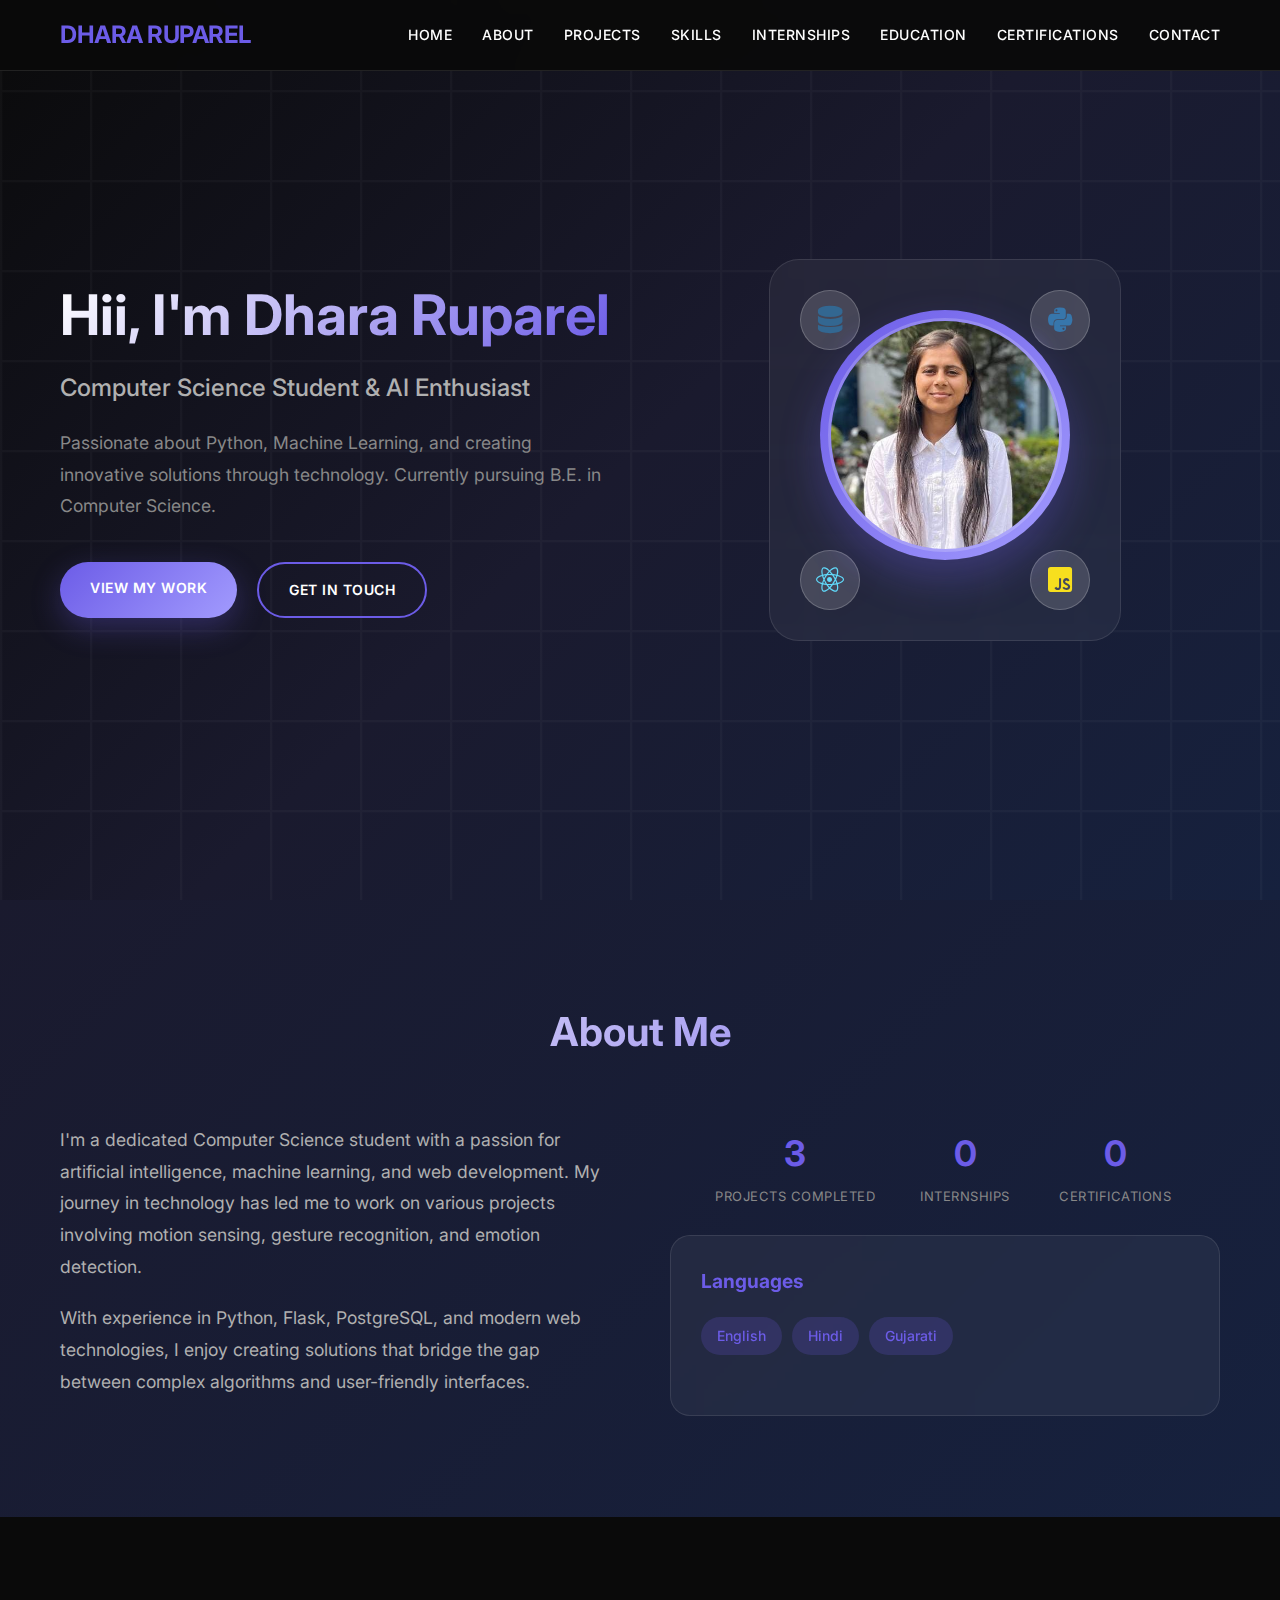
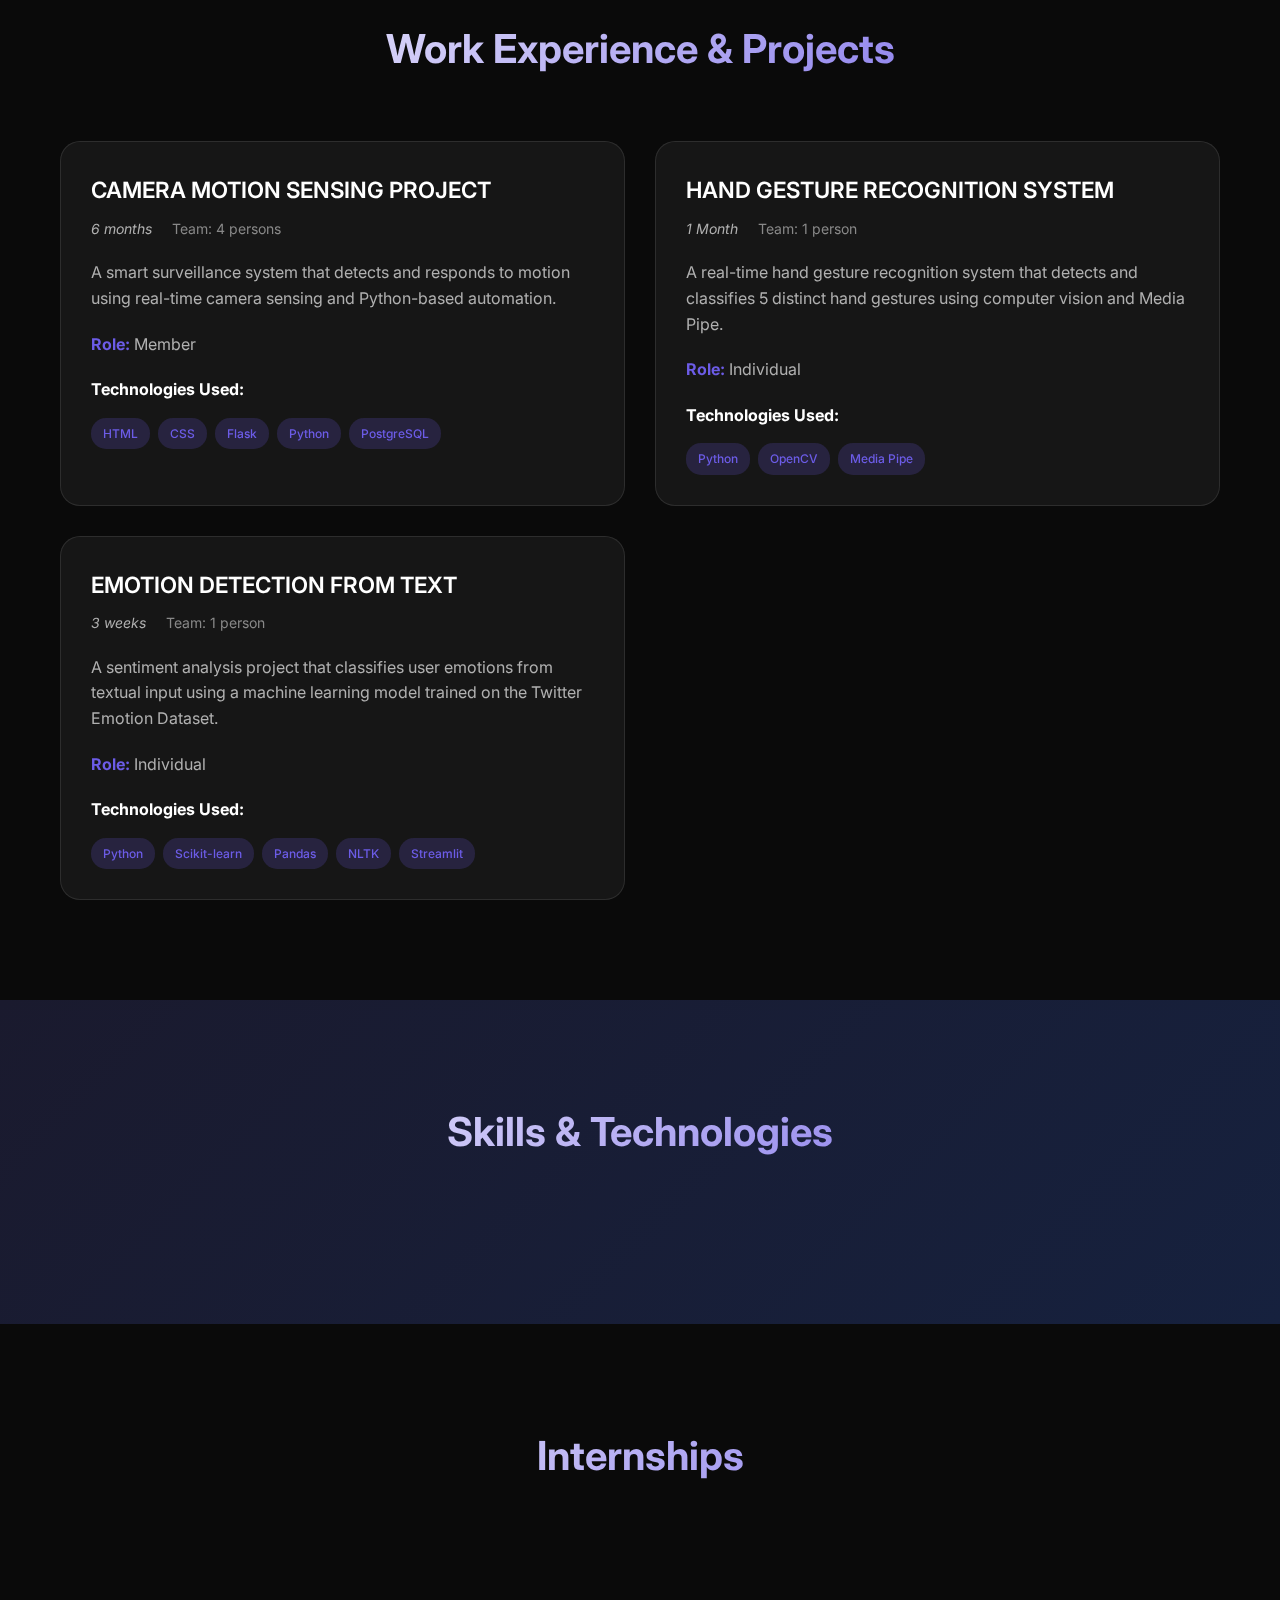
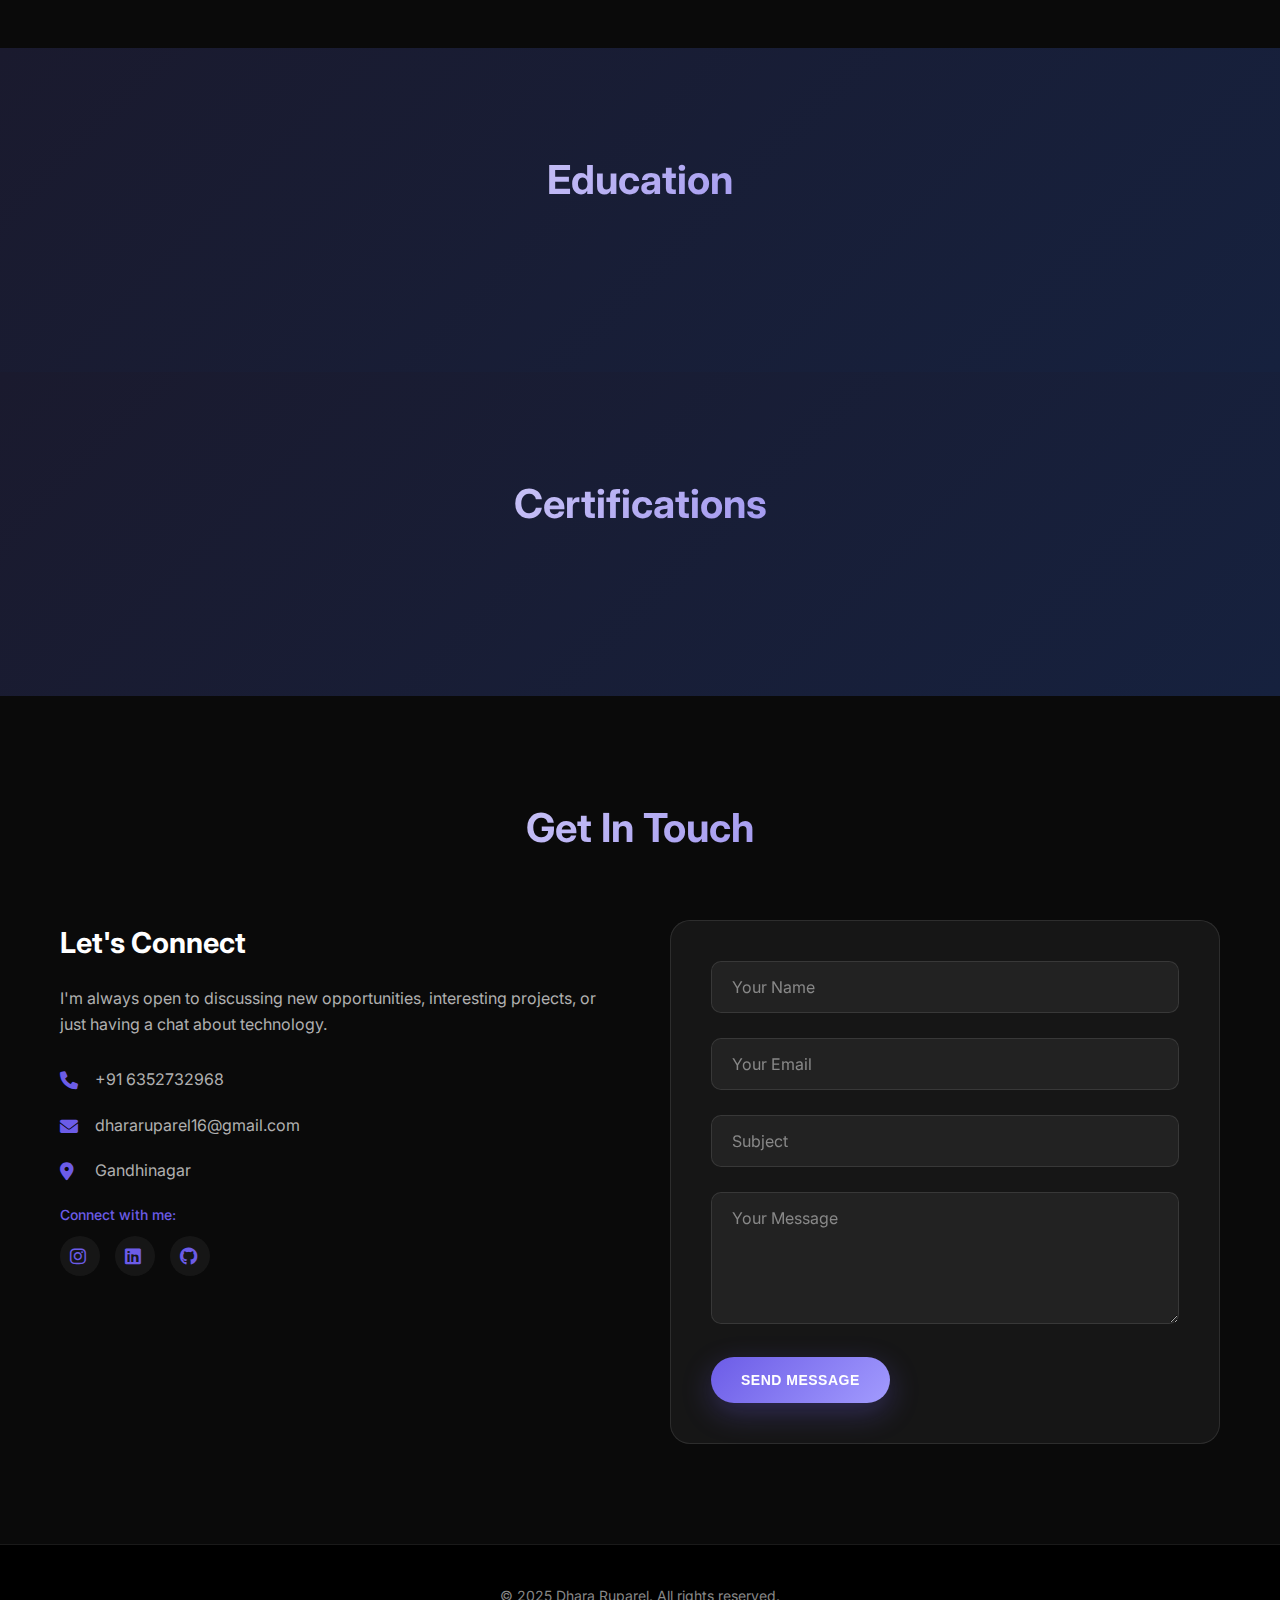
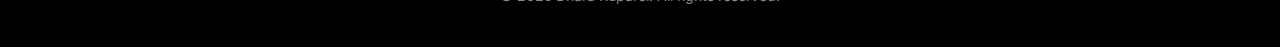
<file: frontend/index.html>
<!DOCTYPE html>
<html lang="en">
<head>
    <meta charset="UTF-8">
    <meta name="viewport" content="width=device-width, initial-scale=1.0">
    <title>Dhara Ruparel - Portfolio</title>
    <link rel="stylesheet" href="css/style.css">
    <link href="https://cdnjs.cloudflare.com/ajax/libs/font-awesome/6.0.0/css/all.min.css" rel="stylesheet">
    <link href="https://fonts.googleapis.com/css2?family=Inter:wght@300;400;500;600;700&display=swap" rel="stylesheet">
</head>
<body>
    <!-- Navigation -->
    <nav class="navbar">
        <div class="nav-container">
            <div class="nav-logo">
                <h2>DHARA RUPAREL</h2>
            </div>
            <div class="nav-menu">
                <a href="#home" class="nav-link">Home</a>
                <a href="#about" class="nav-link">About</a>
                <a href="#projects" class="nav-link">Projects</a>
                <a href="#skills" class="nav-link">Skills</a>
                <a href="#internships" class="nav-link">Internships</a>
                <a href="#education" class="nav-link">Education</a>
                <a href="#certifications" class="nav-link">Certifications</a>
                <a href="#contact" class="nav-link">Contact</a>
            </div>
            <div class="hamburger">
                <span></span>
                <span></span>
                <span></span>
            </div>
        </div>
    </nav>

    <!-- Hero Section -->
    <section id="home" class="hero">
        <div class="hero-container">
            <div class="hero-content">
                <h1 class="hero-title">
                    Hii, I'm <span class="highlight">Dhara Ruparel</span>
                </h1>
                <p class="hero-subtitle">Computer Science Student & AI Enthusiast</p>
                <p class="hero-description">
                    Passionate about Python, Machine Learning, and creating innovative solutions 
                    through technology. Currently pursuing B.E. in Computer Science.
                </p>
                <div class="hero-buttons">
                    <a href="#projects" class="btn btn-primary">View My Work</a>
                    <a href="#contact" class="btn btn-secondary">Get In Touch</a>
                </div>
            </div>
            <div class="hero-image">
                <div class="profile-card">
                    <div class="profile-avatar">
                        <img src="images/DHARA.jpg" alt="Dhara Ruparel" class="profile-image">
                    </div>
                    <div class="floating-elements">
                        <div class="floating-icon python"><i class="fab fa-python"></i></div>
                        <div class="floating-icon js"><i class="fab fa-js-square"></i></div>
                        <div class="floating-icon react"><i class="fab fa-react"></i></div>
                        <div class="floating-icon database"><i class="fas fa-database"></i></div>
                    </div>
                </div>
            </div>
        </div>
    </section>

    <!-- About Section -->
    <section id="about" class="about">
        <div class="container">
            <h2 class="section-title">About Me</h2>
            <div class="about-content">
                <div class="about-text">
                    <p>
                        I'm a dedicated Computer Science student with a passion for artificial intelligence, 
                        machine learning, and web development. My journey in technology has led me to work 
                        on various projects involving motion sensing, gesture recognition, and emotion detection.
                    </p>
                    <p>
                        With experience in Python, Flask, PostgreSQL, and modern web technologies, I enjoy 
                        creating solutions that bridge the gap between complex algorithms and user-friendly interfaces.
                    </p>
                </div>
                <div class="about-image">
                    <div class="about-stats">
                        <div class="stat">
                            <h3 id="projects-count">0</h3>
                            <p>Projects Completed</p>
                        </div>
                        <div class="stat">
                            <h3 id="internships-count">0</h3>
                            <p>Internships</p>
                        </div>
                        <div class="stat">
                            <h3 id="certifications-count">0</h3>
                            <p>Certifications</p>
                        </div>
                    </div>
                    <div class="about-card">
                        <div class="languages">
                            <h4>Languages</h4>
                            <div class="language-list">
                                <span class="language-tag">English</span>
                                <span class="language-tag">Hindi</span>
                                <span class="language-tag">Gujarati</span>
                            </div>
                        </div>
                    </div>
                </div>
            </div>
        </div>
    </section>

    <!-- Projects Section -->
    <section id="projects" class="projects">
        <div class="container">
            <h2 class="section-title">Work Experience & Projects</h2>
            <div class="projects-grid" id="projects-container">
                <!-- Projects will be loaded dynamically -->
            </div>
        </div>
    </section>

    <!-- Skills Section -->
    <section id="skills" class="skills">
        <div class="container">
            <h2 class="section-title">Skills & Technologies</h2>
            <div class="skills-container" id="skills-container">
                <!-- Skills will be loaded dynamically -->
            </div>
        </div>
    </section>

    <!-- Internships Section -->
    <section id="internships" class="internships">
        <div class="container">
            <h2 class="section-title">Internships</h2>
            <div class="internships-grid" id="internships-container">
                <!-- Internships will be loaded dynamically -->
            </div>
        </div>
    </section>

    <!-- Education Section -->
    <section id="education" class="education">
        <div class="container">
            <h2 class="section-title">Education</h2>
            <div class="education-timeline" id="education-container">
                <!-- Education will be loaded dynamically -->
            </div>
        </div>
    </section>

    <!-- Certifications Section -->
    <section id="certifications" class="certifications">
        <div class="container">
            <h2 class="section-title">Certifications</h2>
            <div class="certifications-grid" id="certifications-container">
                <!-- Certifications will be loaded dynamically -->
            </div>
        </div>
    </section>

    <!-- Contact Section -->
    <section id="contact" class="contact">
        <div class="container">
            <h2 class="section-title">Get In Touch</h2>
            <div class="contact-content">
                <div class="contact-info">
                    <h3>Let's Connect</h3>
                    <p>I'm always open to discussing new opportunities, interesting projects, or just having a chat about technology.</p>
                    
                    <div class="contact-details" id="contact-details">
                        <!-- Contact details will be loaded dynamically -->
                    </div>
                </div>
                
                <div class="contact-form">
                    <form id="contactForm">
                        <div class="form-group">
                            <input type="text" id="name" name="name" placeholder="Your Name" required>
                        </div>
                        <div class="form-group">
                            <input type="email" id="email" name="email" placeholder="Your Email" required>
                        </div>
                        <div class="form-group">
                            <input type="text" id="subject" name="subject" placeholder="Subject" required>
                        </div>
                        <div class="form-group">
                            <textarea id="message" name="message" placeholder="Your Message" rows="5" required></textarea>
                        </div>
                        <button type="submit" class="btn btn-primary">Send Message</button>
                    </form>
                </div>
            </div>
        </div>
    </section>

    <!-- Footer -->
    <footer class="footer">
        <div class="container">
            <div class="footer-content">
                <p>&copy; 2025 Dhara Ruparel. All rights reserved.</p>
            </div>
        </div>
    </footer>

    <script src="js/script.js"></script>
</body>
</html>
</file>
<file: static/css/style.css>
/* Reset and Base Styles */
* {
    margin: 0;
    padding: 0;
    box-sizing: border-box;
}

body {
    font-family: 'Inter', sans-serif;
    background: #0a0a0a;
    color: #ffffff;
    line-height: 1.6;
    overflow-x: hidden;
}

.container {
    max-width: 1200px;
    margin: 0 auto;
    padding: 0 20px;
}

/* Navigation */
.navbar {
    position: fixed;
    top: 0;
    width: 100%;
    background: rgba(10, 10, 10, 0.95);
    backdrop-filter: blur(10px);
    border-bottom: 1px solid rgba(255, 255, 255, 0.1);
    z-index: 1000;
    transition: all 0.3s ease;
}

.nav-container {
    max-width: 1200px;
    margin: 0 auto;
    padding: 0 20px;
    display: flex;
    justify-content: space-between;
    align-items: center;
    height: 70px;
}

.nav-logo h2 {
    color: #6c5ce7;
    font-weight: 700;
    font-size: 24px;
    letter-spacing: -0.5px;
}

.nav-menu {
    display: flex;
    gap: 30px;
}

.nav-link {
    color: #ffffff;
    text-decoration: none;
    font-weight: 500;
    font-size: 14px;
    text-transform: uppercase;
    letter-spacing: 0.5px;
    transition: all 0.3s ease;
    position: relative;
}

.nav-link:hover {
    color: #6c5ce7;
}

.nav-link::after {
    content: '';
    position: absolute;
    bottom: -5px;
    left: 0;
    width: 0;
    height: 2px;
    background: #6c5ce7;
    transition: width 0.3s ease;
}

.nav-link:hover::after {
    width: 100%;
}

.hamburger {
    display: none;
    flex-direction: column;
    cursor: pointer;
}

.hamburger span {
    width: 25px;
    height: 3px;
    background: #ffffff;
    margin: 3px 0;
    transition: 0.3s;
}

/* Hero Section */
.hero {
    min-height: 100vh;
    display: flex;
    align-items: center;
    background: linear-gradient(135deg, #0a0a0a 0%, #1a1a2e 50%, #16213e 100%);
    position: relative;
    overflow: hidden;
}

.hero::before {
    content: '';
    position: absolute;
    top: 0;
    left: 0;
    right: 0;
    bottom: 0;
    background: url('data:image/svg+xml,<svg xmlns="http://www.w3.org/2000/svg" viewBox="0 0 100 100"><defs><pattern id="grid" width="10" height="10" patternUnits="userSpaceOnUse"><path d="M 10 0 L 0 0 0 10" fill="none" stroke="%23ffffff" stroke-width="0.5" opacity="0.1"/></pattern></defs><rect width="100" height="100" fill="url(%23grid)"/></svg>');
    opacity: 0.3;
}

.hero-container {
    max-width: 1200px;
    margin: 0 auto;
    padding: 0 20px;
    display: grid;
    grid-template-columns: 1fr 1fr;
    gap: 60px;
    align-items: center;
    position: relative;
    z-index: 1;
}

.hero-content {
    animation: fadeInUp 1s ease-out;
}

.hero-title {
    font-size: 3.5rem;
    font-weight: 700;
    line-height: 1.2;
    margin-bottom: 20px;
    background: linear-gradient(135deg, #ffffff 0%, #6c5ce7 100%);
    -webkit-background-clip: text;
    -webkit-text-fill-color: transparent;
    background-clip: text;
}

.highlight {
    color: #6c5ce7;
}

.hero-subtitle {
    font-size: 1.5rem;
    color: #b0b0b0;
    margin-bottom: 20px;
    font-weight: 500;
}

.hero-description {
    font-size: 1.1rem;
    color: #888888;
    margin-bottom: 40px;
    line-height: 1.8;
}

.hero-buttons {
    display: flex;
    gap: 20px;
}

.btn {
    padding: 15px 30px;
    border: none;
    border-radius: 50px;
    font-weight: 600;
    text-decoration: none;
    text-transform: uppercase;
    letter-spacing: 0.5px;
    transition: all 0.3s ease;
    cursor: pointer;
    display: inline-block;
    font-size: 14px;
}

.btn-primary {
    background: linear-gradient(135deg, #6c5ce7 0%, #a29bfe 100%);
    color: #ffffff;
    box-shadow: 0 10px 30px rgba(108, 92, 231, 0.3);
}

.btn-primary:hover {
    transform: translateY(-3px);
    box-shadow: 0 15px 40px rgba(108, 92, 231, 0.4);
}

.btn-secondary {
    background: transparent;
    color: #ffffff;
    border: 2px solid #6c5ce7;
}

.btn-secondary:hover {
    background: #6c5ce7;
    transform: translateY(-3px);
}

/* Hero Image */
.hero-image {
    display: flex;
    justify-content: center;
    align-items: center;
    position: relative;
}

.profile-card {
    background: rgba(255, 255, 255, 0.05);
    backdrop-filter: blur(10px);
    border: 1px solid rgba(255, 255, 255, 0.1);
    border-radius: 30px;
    padding: 50px;
    text-align: center;
    position: relative;
    animation: float 6s ease-in-out infinite;
    min-width: 350px;
}

.profile-avatar {
    width: 250px;
    height: 250px;
    background: linear-gradient(135deg, #6c5ce7 0%, #a29bfe 100%);
    border-radius: 50%;
    display: flex;
    align-items: center;
    justify-content: center;
    margin: 0 auto 30px;
    font-size: 60px;
    color: #ffffff;
    overflow: hidden;
    padding: 8px;
    box-shadow: 0 20px 40px rgba(108, 92, 231, 0.3);
}

.profile-image {
    width: 100%;
    height: 100%;
    object-fit: cover;
    border-radius: 50%;
    border: 3px solid rgba(255, 255, 255, 0.2);
}

.floating-elements {
    position: absolute;
    top: 0;
    left: 0;
    right: 0;
    bottom: 0;
    pointer-events: none;
}

.floating-icon {
    position: absolute;
    width: 60px;
    height: 60px;
    background: rgba(255, 255, 255, 0.1);
    border-radius: 50%;
    display: flex;
    align-items: center;
    justify-content: center;
    font-size: 28px;
    animation: floatIcon 4s ease-in-out infinite;
    backdrop-filter: blur(10px);
    border: 1px solid rgba(255, 255, 255, 0.2);
}

.floating-icon.python {
    top: 30px;
    right: 30px;
    color: #3776ab;
    animation-delay: 0s;
}

.floating-icon.js {
    bottom: 30px;
    right: 30px;
    color: #f7df1e;
    animation-delay: 1s;
}

.floating-icon.react {
    bottom: 30px;
    left: 30px;
    color: #61dafb;
    animation-delay: 2s;
}

.floating-icon.database {
    top: 30px;
    left: 30px;
    color: #336791;
    animation-delay: 3s;
}

/* Section Styles */
section {
    padding: 100px 0;
    position: relative;
}

.section-title {
    font-size: 2.5rem;
    font-weight: 700;
    text-align: center;
    margin-bottom: 60px;
    background: linear-gradient(135deg, #ffffff 0%, #6c5ce7 100%);
    -webkit-background-clip: text;
    -webkit-text-fill-color: transparent;
    background-clip: text;
}

/* About Section */
.about {
    background: linear-gradient(135deg, #1a1a2e 0%, #16213e 100%);
}

.about-content {
    display: grid;
    grid-template-columns: 1fr 1fr;
    gap: 60px;
    align-items: center;
}

.about-text p {
    font-size: 1.1rem;
    color: #b0b0b0;
    margin-bottom: 20px;
    line-height: 1.8;
}

.about-stats {
    display: flex;
    gap: 30px;
    margin-bottom: 30px;
    justify-content: center;
    flex-wrap: wrap;
}

.stat {
    text-align: center;
    min-width: 120px;
}

.stat h3 {
    font-size: 2.2rem;
    color: #6c5ce7;
    font-weight: 700;
    margin-bottom: 8px;
}

.stat p {
    color: #888888;
    font-size: 13px;
    text-transform: uppercase;
    letter-spacing: 0.5px;
    line-height: 1.2;
}

.about-card {
    background: rgba(255, 255, 255, 0.05);
    backdrop-filter: blur(10px);
    border: 1px solid rgba(255, 255, 255, 0.1);
    border-radius: 20px;
    padding: 30px;
}

.about-card h4 {
    color: #6c5ce7;
    margin-bottom: 20px;
    font-size: 1.2rem;
}

.language-list {
    display: flex;
    flex-wrap: wrap;
    gap: 10px;
    margin-bottom: 30px;
}

.language-tag {
    background: rgba(108, 92, 231, 0.2);
    color: #6c5ce7;
    padding: 8px 16px;
    border-radius: 20px;
    font-size: 14px;
    font-weight: 500;
}



/* Projects Section */
.projects {
    background: #0a0a0a;
}

.projects-grid {
    display: grid;
    grid-template-columns: repeat(auto-fit, minmax(400px, 1fr));
    gap: 30px;
}

.project-card {
    background: rgba(255, 255, 255, 0.05);
    backdrop-filter: blur(10px);
    border: 1px solid rgba(255, 255, 255, 0.1);
    border-radius: 20px;
    padding: 30px;
    transition: all 0.3s ease;
    position: relative;
    overflow: hidden;
}

.project-card::before {
    content: '';
    position: absolute;
    top: 0;
    left: -100%;
    width: 100%;
    height: 100%;
    background: linear-gradient(90deg, transparent, rgba(108, 92, 231, 0.1), transparent);
    transition: left 0.5s ease;
}

.project-card:hover::before {
    left: 100%;
}

.project-card:hover {
    transform: translateY(-10px);
    border-color: rgba(108, 92, 231, 0.3);
    box-shadow: 0 20px 40px rgba(108, 92, 231, 0.1);
}

.project-header {
    margin-bottom: 20px;
}

.project-header h3 {
    color: #ffffff;
    font-size: 1.4rem;
    font-weight: 600;
    margin-bottom: 10px;
}

.project-meta {
    display: flex;
    gap: 20px;
    font-size: 14px;
    color: #888888;
}

.project-description {
    color: #b0b0b0;
    line-height: 1.6;
    margin-bottom: 20px;
}

.project-role {
    color: #b0b0b0;
    margin-bottom: 20px;
}

.project-role strong {
    color: #6c5ce7;
}

.project-tech h4 {
    color: #ffffff;
    margin-bottom: 15px;
    font-size: 1rem;
}

.tech-tags {
    display: flex;
    flex-wrap: wrap;
    gap: 8px;
}

.tech-tag {
    background: rgba(108, 92, 231, 0.2);
    color: #6c5ce7;
    padding: 6px 12px;
    border-radius: 15px;
    font-size: 12px;
    font-weight: 500;
}

/* Skills Section */
.skills {
    background: linear-gradient(135deg, #1a1a2e 0%, #16213e 100%);
}

.skills-container {
    display: grid;
    grid-template-columns: repeat(auto-fit, minmax(300px, 1fr));
    gap: 40px;
}

.skill-category {
    background: rgba(255, 255, 255, 0.05);
    backdrop-filter: blur(10px);
    border: 1px solid rgba(255, 255, 255, 0.1);
    border-radius: 20px;
    padding: 30px;
}

.skill-category h3 {
    color: #6c5ce7;
    margin-bottom: 25px;
    font-size: 1.3rem;
    text-align: center;
}

.skills-list {
    display: flex;
    flex-wrap: wrap;
    gap: 10px;
}

.skill-item {
    background: rgba(255, 255, 255, 0.05);
    border: 1px solid rgba(255, 255, 255, 0.1);
    border-radius: 25px;
    padding: 12px 20px;
    margin-bottom: 12px;
    transition: all 0.3s ease;
    display: inline-block;
    margin-right: 10px;
}

.skill-item:hover {
    background: rgba(108, 92, 231, 0.1);
    border-color: rgba(108, 92, 231, 0.3);
    transform: translateY(-2px);
}

.skill-name {
    color: #ffffff;
    font-weight: 500;
    font-size: 14px;
}

/* Internships Section */
.internships {
    background: #0a0a0a;
}

.internships-grid {
    display: grid;
    grid-template-columns: repeat(auto-fit, minmax(400px, 1fr));
    gap: 30px;
}

.internship-card {
    background: rgba(255, 255, 255, 0.05);
    backdrop-filter: blur(10px);
    border: 1px solid rgba(255, 255, 255, 0.1);
    border-radius: 20px;
    padding: 30px;
    transition: all 0.3s ease;
    position: relative;
    overflow: hidden;
}

.internship-card::before {
    content: '';
    position: absolute;
    top: 0;
    left: -100%;
    width: 100%;
    height: 100%;
    background: linear-gradient(90deg, transparent, rgba(108, 92, 231, 0.1), transparent);
    transition: left 0.5s ease;
}

.internship-card:hover::before {
    left: 100%;
}

.internship-card:hover {
    transform: translateY(-10px);
    border-color: rgba(108, 92, 231, 0.3);
    box-shadow: 0 20px 40px rgba(108, 92, 231, 0.1);
}

.internship-header {
    margin-bottom: 20px;
}

.internship-header h3 {
    color: #ffffff;
    font-size: 1.4rem;
    font-weight: 600;
    margin-bottom: 10px;
}

.company-info {
    display: flex;
    justify-content: space-between;
    align-items: center;
    margin-bottom: 10px;
}

.company {
    color: #6c5ce7;
    font-weight: 600;
    font-size: 1.1rem;
}

.location {
    color: #888888;
    font-size: 14px;
}

.duration {
    color: #b0b0b0;
    font-size: 14px;
    font-style: italic;
}

.internship-description {
    color: #b0b0b0;
    line-height: 1.6;
    margin-bottom: 20px;
}

.internship-tech h4 {
    color: #ffffff;
    margin-bottom: 15px;
    font-size: 1rem;
}

/* Education Section */
.education {
    background: linear-gradient(135deg, #1a1a2e 0%, #16213e 100%);
}

.education-timeline {
    max-width: 800px;
    margin: 0 auto;
    position: relative;
}

.education-timeline::before {
    content: '';
    position: absolute;
    left: 50%;
    top: 0;
    bottom: 0;
    width: 2px;
    background: linear-gradient(to bottom, #6c5ce7, #a29bfe);
    transform: translateX(-50%);
}

.education-item {
    display: flex;
    align-items: center;
    margin-bottom: 50px;
    position: relative;
}

.education-item:nth-child(odd) {
    flex-direction: row-reverse;
}

.education-item:nth-child(odd) .education-content {
    text-align: right;
    margin-right: 40px;
}

.education-item:nth-child(even) .education-content {
    margin-left: 40px;
}

.education-year {
    background: linear-gradient(135deg, #6c5ce7 0%, #a29bfe 100%);
    color: #ffffff;
    padding: 10px 20px;
    border-radius: 25px;
    font-weight: 600;
    font-size: 14px;
    position: absolute;
    left: 50%;
    transform: translateX(-50%);
    z-index: 2;
}

.education-content {
    background: rgba(255, 255, 255, 0.05);
    backdrop-filter: blur(10px);
    border: 1px solid rgba(255, 255, 255, 0.1);
    border-radius: 15px;
    padding: 25px;
    flex: 1;
    max-width: 350px;
}

.education-content h3 {
    color: #ffffff;
    font-size: 1.2rem;
    margin-bottom: 10px;
}

.institution {
    color: #6c5ce7;
    font-weight: 500;
    margin-bottom: 10px;
}

.percentage {
    color: #b0b0b0;
    font-size: 14px;
}

/* Certifications Section */
.certifications {
    background: linear-gradient(135deg, #1a1a2e 0%, #16213e 100%);
}

.certifications-grid {
    display: grid;
    grid-template-columns: repeat(auto-fit, minmax(350px, 1fr));
    gap: 30px;
}

.certification-card {
    background: rgba(255, 255, 255, 0.05);
    backdrop-filter: blur(10px);
    border: 1px solid rgba(255, 255, 255, 0.1);
    border-radius: 20px;
    padding: 30px;
    text-align: center;
    transition: all 0.3s ease;
}

.certification-card:hover {
    transform: translateY(-10px);
    border-color: rgba(108, 92, 231, 0.3);
    box-shadow: 0 20px 40px rgba(108, 92, 231, 0.1);
}

.cert-icon {
    width: 80px;
    height: 80px;
    background: linear-gradient(135deg, #6c5ce7 0%, #a29bfe 100%);
    border-radius: 50%;
    display: flex;
    align-items: center;
    justify-content: center;
    margin: 0 auto 20px;
    font-size: 30px;
    color: #ffffff;
}

.cert-content h3 {
    color: #ffffff;
    font-size: 1.2rem;
    margin-bottom: 15px;
    line-height: 1.4;
}

.cert-issuer {
    color: #6c5ce7;
    font-weight: 500;
    margin-bottom: 10px;
}

.cert-score {
    color: #b0b0b0;
    font-size: 14px;
    margin-bottom: 5px;
}

.cert-date {
    color: #888888;
    font-size: 12px;
}

/* Contact Section */
.contact {
    background: #0a0a0a;
}

.contact-content {
    display: grid;
    grid-template-columns: 1fr 1fr;
    gap: 60px;
    align-items: start;
}

.contact-info h3 {
    color: #ffffff;
    font-size: 1.8rem;
    margin-bottom: 20px;
}

.contact-info p {
    color: #b0b0b0;
    line-height: 1.6;
    margin-bottom: 30px;
}

.contact-details {
    display: grid;
    gap: 20px;
}

.contact-item {
    display: flex;
    align-items: center;
    gap: 15px;
    color: #b0b0b0;
}

.contact-item i {
    color: #6c5ce7;
    font-size: 18px;
    width: 20px;
}

.contact-item a {
    color: #b0b0b0;
    text-decoration: none;
    transition: color 0.3s ease;
}

.contact-item a:hover {
    color: #6c5ce7;
}

.contact-form {
    background: rgba(255, 255, 255, 0.05);
    backdrop-filter: blur(10px);
    border: 1px solid rgba(255, 255, 255, 0.1);
    border-radius: 20px;
    padding: 40px;
}

.form-group {
    margin-bottom: 25px;
}

.form-group input,
.form-group textarea {
    width: 100%;
    padding: 15px 20px;
    background: rgba(255, 255, 255, 0.05);
    border: 1px solid rgba(255, 255, 255, 0.1);
    border-radius: 10px;
    color: #ffffff;
    font-size: 16px;
    transition: all 0.3s ease;
    font-family: 'Inter', sans-serif;
}

.form-group input:focus,
.form-group textarea:focus {
    outline: none;
    border-color: #6c5ce7;
    box-shadow: 0 0 0 3px rgba(108, 92, 231, 0.1);
}

.form-group input::placeholder,
.form-group textarea::placeholder {
    color: #888888;
}

.form-group textarea {
    resize: vertical;
    min-height: 120px;
}

/* Footer */
.footer {
    background: #000000;
    padding: 40px 0;
    border-top: 1px solid rgba(255, 255, 255, 0.1);
}

.footer-content {
    text-align: center;
}

.footer-content p {
    color: #888888;
    font-size: 14px;
}

.social-links {
    display: flex;
    gap: 20px;
}

.social-links {
    display: flex;
    gap: 20px;
}

.social-link {
    color: #888888;
    font-size: 24px;
    transition: all 0.3s ease;
    padding: 10px;
    border-radius: 50%;
    background: rgba(255, 255, 255, 0.05);
    display: flex;
    align-items: center;
    justify-content: center;
    width: 50px;
    height: 50px;
    text-decoration: none;
}

.social-link:hover {
    transform: translateY(-3px);
    box-shadow: 0 10px 20px rgba(0, 0, 0, 0.3);
}

.social-link.instagram:hover {
    background: linear-gradient(45deg, #f09433 0%, #e6683c 25%, #dc2743 50%, #cc2366 75%, #bc1888 100%);
    color: #ffffff;
}

.social-link.linkedin:hover {
    background: #0077b5;
    color: #ffffff;
}

.social-link.github:hover {
    background: #333333;
    color: #ffffff;
}

.social-link.email:hover {
    background: #6c5ce7;
    color: #ffffff;
}

/* Social icons in contact details */
.contact-item.social-media {
    flex-direction: column;
    align-items: flex-start;
    gap: 10px;
}

.social-label {
    color: #6c5ce7;
    font-weight: 500;
    font-size: 14px;
}

.social-icons-inline {
    display: flex;
    gap: 15px;
}

.social-icon-small {
    color: #888888;
    font-size: 20px;
    transition: all 0.3s ease;
    padding: 8px;
    border-radius: 50%;
    background: rgba(255, 255, 255, 0.05);
    display: flex;
    align-items: center;
    justify-content: center;
    width: 40px;
    height: 40px;
    text-decoration: none;
}

.social-icon-small:hover {
    transform: translateY(-2px);
}

.social-icon-small.instagram:hover {
    background: linear-gradient(45deg, #f09433 0%, #e6683c 25%, #dc2743 50%, #cc2366 75%, #bc1888 100%);
    color: #ffffff;
}

.social-icon-small.linkedin:hover {
    background: #0077b5;
    color: #ffffff;
}

.social-icon-small.github:hover {
    background: #333333;
    color: #ffffff;
}

/* Animations */
@keyframes fadeInUp {
    from {
        opacity: 0;
        transform: translateY(30px);
    }
    to {
        opacity: 1;
        transform: translateY(0);
    }
}

@keyframes float {
    0%, 100% {
        transform: translateY(0px);
    }
    50% {
        transform: translateY(-20px);
    }
}

@keyframes floatIcon {
    0%, 100% {
        transform: translateY(0px) rotate(0deg);
    }
    50% {
        transform: translateY(-10px) rotate(180deg);
    }
}

/* Responsive Design */
@media (max-width: 768px) {
    .nav-menu {
        display: none;
    }
    
    .hamburger {
        display: flex;
    }
    
    .hero-container {
        grid-template-columns: 1fr;
        text-align: center;
        gap: 40px;
        padding: 0 15px;
    }
    
    .hero-title {
        font-size: 2rem;
        word-break: break-word;
        overflow-wrap: break-word;
    }
    
    .hero-subtitle {
        font-size: 1.2rem;
    }

    .profile-card {
        min-width: unset;
        width: 100%;
        padding: 30px 20px;
    }

    .about-content,
    .contact-content {
        grid-template-columns: 1fr;
        gap: 40px;
    }
    
    .about-stats {
        justify-content: center;
    }
    
    .projects-grid,
    .internships-grid {
        grid-template-columns: 1fr;
    }
    
    .skills-container {
        grid-template-columns: 1fr;
    }
    
    .education-timeline::before {
        left: 20px;
    }
    
    .education-item {
        flex-direction: row !important;
        padding-left: 50px;
    }
    
    .education-item .education-content {
        text-align: left !important;
        margin-left: 0 !important;
        margin-right: 0 !important;
    }
    
    .education-year {
        left: 20px !important;
        transform: translateX(-50%) !important;
    }
    
    .certifications-grid {
        grid-template-columns: 1fr;
    }
}

@media (max-width: 480px) {
    .container {
        padding: 0 15px;
    }
    
    .hero-title {
        font-size: 1.7rem;
        word-break: break-word;
        overflow-wrap: break-word;
    }
    
    .hero-buttons {
        flex-direction: column;
        align-items: center;
    }
    
    .btn {
        width: 100%;
        text-align: center;
    }
    
    .projects-grid {
        grid-template-columns: 1fr;
    }
    
    .project-card {
        min-width: auto;
    }
}
</file>
<file: docs/static/css/style.css>
/* Reset and Base Styles */
* {
    margin: 0;
    padding: 0;
    box-sizing: border-box;
}

body {
    font-family: 'Inter', sans-serif;
    background: #0a0a0a;
    color: #ffffff;
    line-height: 1.6;
    overflow-x: hidden;
}

.container {
    max-width: 1200px;
    margin: 0 auto;
    padding: 0 20px;
}

/* Navigation */
.navbar {
    position: fixed;
    top: 0;
    width: 100%;
    background: rgba(10, 10, 10, 0.95);
    backdrop-filter: blur(10px);
    border-bottom: 1px solid rgba(255, 255, 255, 0.1);
    z-index: 1000;
    transition: all 0.3s ease;
}

.nav-container {
    max-width: 1200px;
    margin: 0 auto;
    padding: 0 20px;
    display: flex;
    justify-content: space-between;
    align-items: center;
    height: 70px;
}

.nav-logo h2 {
    color: #6c5ce7;
    font-weight: 700;
    font-size: 24px;
    letter-spacing: -0.5px;
}

.nav-menu {
    display: flex;
    gap: 30px;
}

.nav-link {
    color: #ffffff;
    text-decoration: none;
    font-weight: 500;
    font-size: 14px;
    text-transform: uppercase;
    letter-spacing: 0.5px;
    transition: all 0.3s ease;
    position: relative;
}

.nav-link:hover {
    color: #6c5ce7;
}

.nav-link::after {
    content: '';
    position: absolute;
    bottom: -5px;
    left: 0;
    width: 0;
    height: 2px;
    background: #6c5ce7;
    transition: width 0.3s ease;
}

.nav-link:hover::after {
    width: 100%;
}

.hamburger {
    display: none;
    flex-direction: column;
    cursor: pointer;
}

.hamburger span {
    width: 25px;
    height: 3px;
    background: #ffffff;
    margin: 3px 0;
    transition: 0.3s;
}

/* Hero Section */
.hero {
    min-height: 100vh;
    display: flex;
    align-items: center;
    background: linear-gradient(135deg, #0a0a0a 0%, #1a1a2e 50%, #16213e 100%);
    position: relative;
    overflow: hidden;
}

.hero::before {
    content: '';
    position: absolute;
    top: 0;
    left: 0;
    right: 0;
    bottom: 0;
    background: url('data:image/svg+xml,<svg xmlns="http://www.w3.org/2000/svg" viewBox="0 0 100 100"><defs><pattern id="grid" width="10" height="10" patternUnits="userSpaceOnUse"><path d="M 10 0 L 0 0 0 10" fill="none" stroke="%23ffffff" stroke-width="0.5" opacity="0.1"/></pattern></defs><rect width="100" height="100" fill="url(%23grid)"/></svg>');
    opacity: 0.3;
}

.hero-container {
    max-width: 1200px;
    margin: 0 auto;
    padding: 0 20px;
    display: grid;
    grid-template-columns: 1fr 1fr;
    gap: 60px;
    align-items: center;
    position: relative;
    z-index: 1;
}

.hero-content {
    animation: fadeInUp 1s ease-out;
}

.hero-title {
    font-size: 3.5rem;
    font-weight: 700;
    line-height: 1.2;
    margin-bottom: 20px;
    background: linear-gradient(135deg, #ffffff 0%, #6c5ce7 100%);
    -webkit-background-clip: text;
    -webkit-text-fill-color: transparent;
    background-clip: text;
}

.highlight {
    color: #6c5ce7;
}

.hero-subtitle {
    font-size: 1.5rem;
    color: #b0b0b0;
    margin-bottom: 20px;
    font-weight: 500;
}

.hero-description {
    font-size: 1.1rem;
    color: #888888;
    margin-bottom: 40px;
    line-height: 1.8;
}

.hero-buttons {
    display: flex;
    gap: 20px;
}

.btn {
    padding: 15px 30px;
    border: none;
    border-radius: 50px;
    font-weight: 600;
    text-decoration: none;
    text-transform: uppercase;
    letter-spacing: 0.5px;
    transition: all 0.3s ease;
    cursor: pointer;
    display: inline-block;
    font-size: 14px;
}

.btn-primary {
    background: linear-gradient(135deg, #6c5ce7 0%, #a29bfe 100%);
    color: #ffffff;
    box-shadow: 0 10px 30px rgba(108, 92, 231, 0.3);
}

.btn-primary:hover {
    transform: translateY(-3px);
    box-shadow: 0 15px 40px rgba(108, 92, 231, 0.4);
}

.btn-secondary {
    background: transparent;
    color: #ffffff;
    border: 2px solid #6c5ce7;
}

.btn-secondary:hover {
    background: #6c5ce7;
    transform: translateY(-3px);
}

/* Hero Image */
.hero-image {
    display: flex;
    justify-content: center;
    align-items: center;
    position: relative;
}

.profile-card {
    background: rgba(255, 255, 255, 0.05);
    backdrop-filter: blur(10px);
    border: 1px solid rgba(255, 255, 255, 0.1);
    border-radius: 30px;
    padding: 50px;
    text-align: center;
    position: relative;
    animation: float 6s ease-in-out infinite;
    min-width: 350px;
}

.profile-avatar {
    width: 250px;
    height: 250px;
    background: linear-gradient(135deg, #6c5ce7 0%, #a29bfe 100%);
    border-radius: 50%;
    display: flex;
    align-items: center;
    justify-content: center;
    margin: 0 auto 30px;
    font-size: 60px;
    color: #ffffff;
    overflow: hidden;
    padding: 8px;
    box-shadow: 0 20px 40px rgba(108, 92, 231, 0.3);
}

.profile-image {
    width: 100%;
    height: 100%;
    object-fit: cover;
    border-radius: 50%;
    border: 3px solid rgba(255, 255, 255, 0.2);
}

.floating-elements {
    position: absolute;
    top: 0;
    left: 0;
    right: 0;
    bottom: 0;
    pointer-events: none;
}

.floating-icon {
    position: absolute;
    width: 60px;
    height: 60px;
    background: rgba(255, 255, 255, 0.1);
    border-radius: 50%;
    display: flex;
    align-items: center;
    justify-content: center;
    font-size: 28px;
    animation: floatIcon 4s ease-in-out infinite;
    backdrop-filter: blur(10px);
    border: 1px solid rgba(255, 255, 255, 0.2);
}

.floating-icon.python {
    top: 30px;
    right: 30px;
    color: #3776ab;
    animation-delay: 0s;
}

.floating-icon.js {
    bottom: 30px;
    right: 30px;
    color: #f7df1e;
    animation-delay: 1s;
}

.floating-icon.react {
    bottom: 30px;
    left: 30px;
    color: #61dafb;
    animation-delay: 2s;
}

.floating-icon.database {
    top: 30px;
    left: 30px;
    color: #336791;
    animation-delay: 3s;
}

/* Section Styles */
section {
    padding: 100px 0;
    position: relative;
}

.section-title {
    font-size: 2.5rem;
    font-weight: 700;
    text-align: center;
    margin-bottom: 60px;
    background: linear-gradient(135deg, #ffffff 0%, #6c5ce7 100%);
    -webkit-background-clip: text;
    -webkit-text-fill-color: transparent;
    background-clip: text;
}

/* About Section */
.about {
    background: linear-gradient(135deg, #1a1a2e 0%, #16213e 100%);
}

.about-content {
    display: grid;
    grid-template-columns: 1fr 1fr;
    gap: 60px;
    align-items: center;
}

.about-text p {
    font-size: 1.1rem;
    color: #b0b0b0;
    margin-bottom: 20px;
    line-height: 1.8;
}

.about-stats {
    display: flex;
    gap: 30px;
    margin-bottom: 30px;
    justify-content: center;
    flex-wrap: wrap;
}

.stat {
    text-align: center;
    min-width: 120px;
}

.stat h3 {
    font-size: 2.2rem;
    color: #6c5ce7;
    font-weight: 700;
    margin-bottom: 8px;
}

.stat p {
    color: #888888;
    font-size: 13px;
    text-transform: uppercase;
    letter-spacing: 0.5px;
    line-height: 1.2;
}

.about-card {
    background: rgba(255, 255, 255, 0.05);
    backdrop-filter: blur(10px);
    border: 1px solid rgba(255, 255, 255, 0.1);
    border-radius: 20px;
    padding: 30px;
}

.about-card h4 {
    color: #6c5ce7;
    margin-bottom: 20px;
    font-size: 1.2rem;
}

.language-list {
    display: flex;
    flex-wrap: wrap;
    gap: 10px;
    margin-bottom: 30px;
}

.language-tag {
    background: rgba(108, 92, 231, 0.2);
    color: #6c5ce7;
    padding: 8px 16px;
    border-radius: 20px;
    font-size: 14px;
    font-weight: 500;
}



/* Projects Section */
.projects {
    background: #0a0a0a;
}

.projects-grid {
    display: grid;
    grid-template-columns: repeat(auto-fit, minmax(400px, 1fr));
    gap: 30px;
}

.project-card {
    background: rgba(255, 255, 255, 0.05);
    backdrop-filter: blur(10px);
    border: 1px solid rgba(255, 255, 255, 0.1);
    border-radius: 20px;
    padding: 30px;
    transition: all 0.3s ease;
    position: relative;
    overflow: hidden;
}

.project-card::before {
    content: '';
    position: absolute;
    top: 0;
    left: -100%;
    width: 100%;
    height: 100%;
    background: linear-gradient(90deg, transparent, rgba(108, 92, 231, 0.1), transparent);
    transition: left 0.5s ease;
}

.project-card:hover::before {
    left: 100%;
}

.project-card:hover {
    transform: translateY(-10px);
    border-color: rgba(108, 92, 231, 0.3);
    box-shadow: 0 20px 40px rgba(108, 92, 231, 0.1);
}

.project-header {
    margin-bottom: 20px;
}

.project-header h3 {
    color: #ffffff;
    font-size: 1.4rem;
    font-weight: 600;
    margin-bottom: 10px;
}

.project-meta {
    display: flex;
    gap: 20px;
    font-size: 14px;
    color: #888888;
}

.project-description {
    color: #b0b0b0;
    line-height: 1.6;
    margin-bottom: 20px;
}

.project-role {
    color: #b0b0b0;
    margin-bottom: 20px;
}

.project-role strong {
    color: #6c5ce7;
}

.project-tech h4 {
    color: #ffffff;
    margin-bottom: 15px;
    font-size: 1rem;
}

.tech-tags {
    display: flex;
    flex-wrap: wrap;
    gap: 8px;
}

.tech-tag {
    background: rgba(108, 92, 231, 0.2);
    color: #6c5ce7;
    padding: 6px 12px;
    border-radius: 15px;
    font-size: 12px;
    font-weight: 500;
}

/* Skills Section */
.skills {
    background: linear-gradient(135deg, #1a1a2e 0%, #16213e 100%);
}

.skills-container {
    display: grid;
    grid-template-columns: repeat(auto-fit, minmax(300px, 1fr));
    gap: 40px;
}

.skill-category {
    background: rgba(255, 255, 255, 0.05);
    backdrop-filter: blur(10px);
    border: 1px solid rgba(255, 255, 255, 0.1);
    border-radius: 20px;
    padding: 30px;
}

.skill-category h3 {
    color: #6c5ce7;
    margin-bottom: 25px;
    font-size: 1.3rem;
    text-align: center;
}

.skills-list {
    display: flex;
    flex-wrap: wrap;
    gap: 10px;
}

.skill-item {
    background: rgba(255, 255, 255, 0.05);
    border: 1px solid rgba(255, 255, 255, 0.1);
    border-radius: 25px;
    padding: 12px 20px;
    margin-bottom: 12px;
    transition: all 0.3s ease;
    display: inline-block;
    margin-right: 10px;
}

.skill-item:hover {
    background: rgba(108, 92, 231, 0.1);
    border-color: rgba(108, 92, 231, 0.3);
    transform: translateY(-2px);
}

.skill-name {
    color: #ffffff;
    font-weight: 500;
    font-size: 14px;
}

/* Internships Section */
.internships {
    background: #0a0a0a;
}

.internships-grid {
    display: grid;
    grid-template-columns: repeat(auto-fit, minmax(400px, 1fr));
    gap: 30px;
}

.internship-card {
    background: rgba(255, 255, 255, 0.05);
    backdrop-filter: blur(10px);
    border: 1px solid rgba(255, 255, 255, 0.1);
    border-radius: 20px;
    padding: 30px;
    transition: all 0.3s ease;
    position: relative;
    overflow: hidden;
}

.internship-card::before {
    content: '';
    position: absolute;
    top: 0;
    left: -100%;
    width: 100%;
    height: 100%;
    background: linear-gradient(90deg, transparent, rgba(108, 92, 231, 0.1), transparent);
    transition: left 0.5s ease;
}

.internship-card:hover::before {
    left: 100%;
}

.internship-card:hover {
    transform: translateY(-10px);
    border-color: rgba(108, 92, 231, 0.3);
    box-shadow: 0 20px 40px rgba(108, 92, 231, 0.1);
}

.internship-header {
    margin-bottom: 20px;
}

.internship-header h3 {
    color: #ffffff;
    font-size: 1.4rem;
    font-weight: 600;
    margin-bottom: 10px;
}

.company-info {
    display: flex;
    justify-content: space-between;
    align-items: center;
    margin-bottom: 10px;
}

.company {
    color: #6c5ce7;
    font-weight: 600;
    font-size: 1.1rem;
}

.location {
    color: #888888;
    font-size: 14px;
}

.duration {
    color: #b0b0b0;
    font-size: 14px;
    font-style: italic;
}

.internship-description {
    color: #b0b0b0;
    line-height: 1.6;
    margin-bottom: 20px;
}

.internship-tech h4 {
    color: #ffffff;
    margin-bottom: 15px;
    font-size: 1rem;
}

/* Education Section */
.education {
    background: linear-gradient(135deg, #1a1a2e 0%, #16213e 100%);
}

.education-timeline {
    max-width: 800px;
    margin: 0 auto;
    position: relative;
}

.education-timeline::before {
    content: '';
    position: absolute;
    left: 50%;
    top: 0;
    bottom: 0;
    width: 2px;
    background: linear-gradient(to bottom, #6c5ce7, #a29bfe);
    transform: translateX(-50%);
}

.education-item {
    display: flex;
    align-items: center;
    margin-bottom: 50px;
    position: relative;
}

.education-item:nth-child(odd) {
    flex-direction: row-reverse;
}

.education-item:nth-child(odd) .education-content {
    text-align: right;
    margin-right: 40px;
}

.education-item:nth-child(even) .education-content {
    margin-left: 40px;
}

.education-year {
    background: linear-gradient(135deg, #6c5ce7 0%, #a29bfe 100%);
    color: #ffffff;
    padding: 10px 20px;
    border-radius: 25px;
    font-weight: 600;
    font-size: 14px;
    position: absolute;
    left: 50%;
    transform: translateX(-50%);
    z-index: 2;
}

.education-content {
    background: rgba(255, 255, 255, 0.05);
    backdrop-filter: blur(10px);
    border: 1px solid rgba(255, 255, 255, 0.1);
    border-radius: 15px;
    padding: 25px;
    flex: 1;
    max-width: 350px;
}

.education-content h3 {
    color: #ffffff;
    font-size: 1.2rem;
    margin-bottom: 10px;
}

.institution {
    color: #6c5ce7;
    font-weight: 500;
    margin-bottom: 10px;
}

.percentage {
    color: #b0b0b0;
    font-size: 14px;
}

/* Certifications Section */
.certifications {
    background: linear-gradient(135deg, #1a1a2e 0%, #16213e 100%);
}

.certifications-grid {
    display: grid;
    grid-template-columns: repeat(auto-fit, minmax(350px, 1fr));
    gap: 30px;
}

.certification-card {
    background: rgba(255, 255, 255, 0.05);
    backdrop-filter: blur(10px);
    border: 1px solid rgba(255, 255, 255, 0.1);
    border-radius: 20px;
    padding: 30px;
    text-align: center;
    transition: all 0.3s ease;
}

.certification-card:hover {
    transform: translateY(-10px);
    border-color: rgba(108, 92, 231, 0.3);
    box-shadow: 0 20px 40px rgba(108, 92, 231, 0.1);
}

.cert-icon {
    width: 80px;
    height: 80px;
    background: linear-gradient(135deg, #6c5ce7 0%, #a29bfe 100%);
    border-radius: 50%;
    display: flex;
    align-items: center;
    justify-content: center;
    margin: 0 auto 20px;
    font-size: 30px;
    color: #ffffff;
}

.cert-content h3 {
    color: #ffffff;
    font-size: 1.2rem;
    margin-bottom: 15px;
    line-height: 1.4;
}

.cert-issuer {
    color: #6c5ce7;
    font-weight: 500;
    margin-bottom: 10px;
}

.cert-score {
    color: #b0b0b0;
    font-size: 14px;
    margin-bottom: 5px;
}

.cert-date {
    color: #888888;
    font-size: 12px;
}

/* Contact Section */
.contact {
    background: #0a0a0a;
}

.contact-content {
    display: grid;
    grid-template-columns: 1fr 1fr;
    gap: 60px;
    align-items: start;
}

.contact-info h3 {
    color: #ffffff;
    font-size: 1.8rem;
    margin-bottom: 20px;
}

.contact-info p {
    color: #b0b0b0;
    line-height: 1.6;
    margin-bottom: 30px;
}

.contact-details {
    display: grid;
    gap: 20px;
}

.contact-item {
    display: flex;
    align-items: center;
    gap: 15px;
    color: #b0b0b0;
}

.contact-item i {
    color: #6c5ce7;
    font-size: 18px;
    width: 20px;
}

.contact-item a {
    color: #b0b0b0;
    text-decoration: none;
    transition: color 0.3s ease;
}

.contact-item a:hover {
    color: #6c5ce7;
}

.contact-form {
    background: rgba(255, 255, 255, 0.05);
    backdrop-filter: blur(10px);
    border: 1px solid rgba(255, 255, 255, 0.1);
    border-radius: 20px;
    padding: 40px;
}

.form-group {
    margin-bottom: 25px;
}

.form-group input,
.form-group textarea {
    width: 100%;
    padding: 15px 20px;
    background: rgba(255, 255, 255, 0.05);
    border: 1px solid rgba(255, 255, 255, 0.1);
    border-radius: 10px;
    color: #ffffff;
    font-size: 16px;
    transition: all 0.3s ease;
    font-family: 'Inter', sans-serif;
}

.form-group input:focus,
.form-group textarea:focus {
    outline: none;
    border-color: #6c5ce7;
    box-shadow: 0 0 0 3px rgba(108, 92, 231, 0.1);
}

.form-group input::placeholder,
.form-group textarea::placeholder {
    color: #888888;
}

.form-group textarea {
    resize: vertical;
    min-height: 120px;
}

/* Footer */
.footer {
    background: #000000;
    padding: 40px 0;
    border-top: 1px solid rgba(255, 255, 255, 0.1);
}

.footer-content {
    text-align: center;
}

.footer-content p {
    color: #888888;
    font-size: 14px;
}

.social-links {
    display: flex;
    gap: 20px;
}

.social-links {
    display: flex;
    gap: 20px;
}

.social-link {
    color: #888888;
    font-size: 24px;
    transition: all 0.3s ease;
    padding: 10px;
    border-radius: 50%;
    background: rgba(255, 255, 255, 0.05);
    display: flex;
    align-items: center;
    justify-content: center;
    width: 50px;
    height: 50px;
    text-decoration: none;
}

.social-link:hover {
    transform: translateY(-3px);
    box-shadow: 0 10px 20px rgba(0, 0, 0, 0.3);
}

.social-link.instagram:hover {
    background: linear-gradient(45deg, #f09433 0%, #e6683c 25%, #dc2743 50%, #cc2366 75%, #bc1888 100%);
    color: #ffffff;
}

.social-link.linkedin:hover {
    background: #0077b5;
    color: #ffffff;
}

.social-link.github:hover {
    background: #333333;
    color: #ffffff;
}

.social-link.email:hover {
    background: #6c5ce7;
    color: #ffffff;
}

/* Social icons in contact details */
.contact-item.social-media {
    flex-direction: column;
    align-items: flex-start;
    gap: 10px;
}

.social-label {
    color: #6c5ce7;
    font-weight: 500;
    font-size: 14px;
}

.social-icons-inline {
    display: flex;
    gap: 15px;
}

.social-icon-small {
    color: #888888;
    font-size: 20px;
    transition: all 0.3s ease;
    padding: 8px;
    border-radius: 50%;
    background: rgba(255, 255, 255, 0.05);
    display: flex;
    align-items: center;
    justify-content: center;
    width: 40px;
    height: 40px;
    text-decoration: none;
}

.social-icon-small:hover {
    transform: translateY(-2px);
}

.social-icon-small.instagram:hover {
    background: linear-gradient(45deg, #f09433 0%, #e6683c 25%, #dc2743 50%, #cc2366 75%, #bc1888 100%);
    color: #ffffff;
}

.social-icon-small.linkedin:hover {
    background: #0077b5;
    color: #ffffff;
}

.social-icon-small.github:hover {
    background: #333333;
    color: #ffffff;
}

/* Animations */
@keyframes fadeInUp {
    from {
        opacity: 0;
        transform: translateY(30px);
    }
    to {
        opacity: 1;
        transform: translateY(0);
    }
}

@keyframes float {
    0%, 100% {
        transform: translateY(0px);
    }
    50% {
        transform: translateY(-20px);
    }
}

@keyframes floatIcon {
    0%, 100% {
        transform: translateY(0px) rotate(0deg);
    }
    50% {
        transform: translateY(-10px) rotate(180deg);
    }
}

/* Responsive Design */
@media (max-width: 768px) {
    .nav-menu {
        display: none;
    }
    
    .hamburger {
        display: flex;
    }
    
    .hero-container {
        grid-template-columns: 1fr;
        text-align: center;
        gap: 40px;
    }
    
    .hero-title {
        font-size: 2.5rem;
    }
    
    .about-content,
    .contact-content {
        grid-template-columns: 1fr;
        gap: 40px;
    }
    
    .about-stats {
        justify-content: center;
    }
    
    .projects-grid {
        grid-template-columns: 1fr;
    }
    
    .skills-container {
        grid-template-columns: 1fr;
    }
    
    .education-timeline::before {
        left: 20px;
    }
    
    .education-item {
        flex-direction: row !important;
        padding-left: 50px;
    }
    
    .education-item .education-content {
        text-align: left !important;
        margin-left: 0 !important;
        margin-right: 0 !important;
    }
    
    .education-year {
        left: 20px !important;
        transform: translateX(-50%) !important;
    }
    
    .certifications-grid {
        grid-template-columns: 1fr;
    }
}

@media (max-width: 480px) {
    .container {
        padding: 0 15px;
    }
    
    .hero-title {
        font-size: 2rem;
    }
    
    .hero-buttons {
        flex-direction: column;
        align-items: center;
    }
    
    .btn {
        width: 100%;
        text-align: center;
    }
    
    .projects-grid {
        grid-template-columns: 1fr;
    }
    
    .project-card {
        min-width: auto;
    }
}
</file>
<file: frontend/css/style.css>
/* Reset and Base Styles */
* {
    margin: 0;
    padding: 0;
    box-sizing: border-box;
}

body {
    font-family: 'Inter', sans-serif;
    background: #0a0a0a;
    color: #ffffff;
    line-height: 1.6;
    overflow-x: hidden;
}

.container {
    max-width: 1200px;
    margin: 0 auto;
    padding: 0 20px;
}

/* Navigation */
.navbar {
    position: fixed;
    top: 0;
    width: 100%;
    background: rgba(10, 10, 10, 0.95);
    backdrop-filter: blur(10px);
    border-bottom: 1px solid rgba(255, 255, 255, 0.1);
    z-index: 1000;
    transition: all 0.3s ease;
}

.nav-container {
    max-width: 1200px;
    margin: 0 auto;
    padding: 0 20px;
    display: flex;
    justify-content: space-between;
    align-items: center;
    height: 70px;
}

.nav-logo h2 {
    color: #6c5ce7;
    font-weight: 700;
    font-size: 24px;
    letter-spacing: -0.5px;
}

.nav-menu {
    display: flex;
    gap: 30px;
}

.nav-link {
    color: #ffffff;
    text-decoration: none;
    font-weight: 500;
    font-size: 14px;
    text-transform: uppercase;
    letter-spacing: 0.5px;
    transition: all 0.3s ease;
    position: relative;
}

.nav-link:hover {
    color: #6c5ce7;
}

.nav-link::after {
    content: '';
    position: absolute;
    bottom: -5px;
    left: 0;
    width: 0;
    height: 2px;
    background: #6c5ce7;
    transition: width 0.3s ease;
}

.nav-link:hover::after {
    width: 100%;
}

.hamburger {
    display: none;
    flex-direction: column;
    cursor: pointer;
}

.hamburger span {
    width: 25px;
    height: 3px;
    background: #ffffff;
    margin: 3px 0;
    transition: 0.3s;
}

/* Hero Section */
.hero {
    min-height: 100vh;
    display: flex;
    align-items: center;
    background: linear-gradient(135deg, #0a0a0a 0%, #1a1a2e 50%, #16213e 100%);
    position: relative;
    overflow: hidden;
}

.hero::before {
    content: '';
    position: absolute;
    top: 0;
    left: 0;
    right: 0;
    bottom: 0;
    background: url('data:image/svg+xml,<svg xmlns="http://www.w3.org/2000/svg" viewBox="0 0 100 100"><defs><pattern id="grid" width="10" height="10" patternUnits="userSpaceOnUse"><path d="M 10 0 L 0 0 0 10" fill="none" stroke="%23ffffff" stroke-width="0.5" opacity="0.1"/></pattern></defs><rect width="100" height="100" fill="url(%23grid)"/></svg>');
    opacity: 0.3;
}

.hero-container {
    max-width: 1200px;
    margin: 0 auto;
    padding: 0 20px;
    display: grid;
    grid-template-columns: 1fr 1fr;
    gap: 60px;
    align-items: center;
    position: relative;
    z-index: 1;
}

.hero-content {
    animation: fadeInUp 1s ease-out;
}

.hero-title {
    font-size: 3.5rem;
    font-weight: 700;
    line-height: 1.2;
    margin-bottom: 20px;
    background: linear-gradient(135deg, #ffffff 0%, #6c5ce7 100%);
    -webkit-background-clip: text;
    -webkit-text-fill-color: transparent;
    background-clip: text;
}

.highlight {
    color: #6c5ce7;
}

.hero-subtitle {
    font-size: 1.5rem;
    color: #b0b0b0;
    margin-bottom: 20px;
    font-weight: 500;
}

.hero-description {
    font-size: 1.1rem;
    color: #888888;
    margin-bottom: 40px;
    line-height: 1.8;
}

.hero-buttons {
    display: flex;
    gap: 20px;
}

.btn {
    padding: 15px 30px;
    border: none;
    border-radius: 50px;
    font-weight: 600;
    text-decoration: none;
    text-transform: uppercase;
    letter-spacing: 0.5px;
    transition: all 0.3s ease;
    cursor: pointer;
    display: inline-block;
    font-size: 14px;
}

.btn-primary {
    background: linear-gradient(135deg, #6c5ce7 0%, #a29bfe 100%);
    color: #ffffff;
    box-shadow: 0 10px 30px rgba(108, 92, 231, 0.3);
}

.btn-primary:hover {
    transform: translateY(-3px);
    box-shadow: 0 15px 40px rgba(108, 92, 231, 0.4);
}

.btn-secondary {
    background: transparent;
    color: #ffffff;
    border: 2px solid #6c5ce7;
}

.btn-secondary:hover {
    background: #6c5ce7;
    transform: translateY(-3px);
}

/* Hero Image */
.hero-image {
    display: flex;
    justify-content: center;
    align-items: center;
    position: relative;
}

.profile-card {
    background: rgba(255, 255, 255, 0.05);
    backdrop-filter: blur(10px);
    border: 1px solid rgba(255, 255, 255, 0.1);
    border-radius: 30px;
    padding: 50px;
    text-align: center;
    position: relative;
    animation: float 6s ease-in-out infinite;
    min-width: 350px;
}

.profile-avatar {
    width: 250px;
    height: 250px;
    background: linear-gradient(135deg, #6c5ce7 0%, #a29bfe 100%);
    border-radius: 50%;
    display: flex;
    align-items: center;
    justify-content: center;
    margin: 0 auto 30px;
    font-size: 60px;
    color: #ffffff;
    overflow: hidden;
    padding: 8px;
    box-shadow: 0 20px 40px rgba(108, 92, 231, 0.3);
}

.profile-image {
    width: 100%;
    height: 100%;
    object-fit: cover;
    border-radius: 50%;
    border: 3px solid rgba(255, 255, 255, 0.2);
}

.floating-elements {
    position: absolute;
    top: 0;
    left: 0;
    right: 0;
    bottom: 0;
    pointer-events: none;
}

.floating-icon {
    position: absolute;
    width: 60px;
    height: 60px;
    background: rgba(255, 255, 255, 0.1);
    border-radius: 50%;
    display: flex;
    align-items: center;
    justify-content: center;
    font-size: 28px;
    animation: floatIcon 4s ease-in-out infinite;
    backdrop-filter: blur(10px);
    border: 1px solid rgba(255, 255, 255, 0.2);
}

.floating-icon.python {
    top: 30px;
    right: 30px;
    color: #3776ab;
    animation-delay: 0s;
}

.floating-icon.js {
    bottom: 30px;
    right: 30px;
    color: #f7df1e;
    animation-delay: 1s;
}

.floating-icon.react {
    bottom: 30px;
    left: 30px;
    color: #61dafb;
    animation-delay: 2s;
}

.floating-icon.database {
    top: 30px;
    left: 30px;
    color: #336791;
    animation-delay: 3s;
}

/* Section Styles */
section {
    padding: 100px 0;
    position: relative;
}

.section-title {
    font-size: 2.5rem;
    font-weight: 700;
    text-align: center;
    margin-bottom: 60px;
    background: linear-gradient(135deg, #ffffff 0%, #6c5ce7 100%);
    -webkit-background-clip: text;
    -webkit-text-fill-color: transparent;
    background-clip: text;
}

/* About Section */
.about {
    background: linear-gradient(135deg, #1a1a2e 0%, #16213e 100%);
}

.about-content {
    display: grid;
    grid-template-columns: 1fr 1fr;
    gap: 60px;
    align-items: center;
}

.about-text p {
    font-size: 1.1rem;
    color: #b0b0b0;
    margin-bottom: 20px;
    line-height: 1.8;
}

.about-stats {
    display: flex;
    gap: 30px;
    margin-bottom: 30px;
    justify-content: center;
    flex-wrap: wrap;
}

.stat {
    text-align: center;
    min-width: 120px;
}

.stat h3 {
    font-size: 2.2rem;
    color: #6c5ce7;
    font-weight: 700;
    margin-bottom: 8px;
}

.stat p {
    color: #888888;
    font-size: 13px;
    text-transform: uppercase;
    letter-spacing: 0.5px;
    line-height: 1.2;
}

.about-card {
    background: rgba(255, 255, 255, 0.05);
    backdrop-filter: blur(10px);
    border: 1px solid rgba(255, 255, 255, 0.1);
    border-radius: 20px;
    padding: 30px;
}

.about-card h4 {
    color: #6c5ce7;
    margin-bottom: 20px;
    font-size: 1.2rem;
}

.language-list {
    display: flex;
    flex-wrap: wrap;
    gap: 10px;
    margin-bottom: 30px;
}

.language-tag {
    background: rgba(108, 92, 231, 0.2);
    color: #6c5ce7;
    padding: 8px 16px;
    border-radius: 20px;
    font-size: 14px;
    font-weight: 500;
}



/* Projects Section */
.projects {
    background: #0a0a0a;
}

.projects-grid {
    display: grid;
    grid-template-columns: repeat(auto-fit, minmax(400px, 1fr));
    gap: 30px;
}

.project-card {
    background: rgba(255, 255, 255, 0.05);
    backdrop-filter: blur(10px);
    border: 1px solid rgba(255, 255, 255, 0.1);
    border-radius: 20px;
    padding: 30px;
    transition: all 0.3s ease;
    position: relative;
    overflow: hidden;
}

.project-card::before {
    content: '';
    position: absolute;
    top: 0;
    left: -100%;
    width: 100%;
    height: 100%;
    background: linear-gradient(90deg, transparent, rgba(108, 92, 231, 0.1), transparent);
    transition: left 0.5s ease;
}

.project-card:hover::before {
    left: 100%;
}

.project-card:hover {
    transform: translateY(-10px);
    border-color: rgba(108, 92, 231, 0.3);
    box-shadow: 0 20px 40px rgba(108, 92, 231, 0.1);
}

.project-header {
    margin-bottom: 20px;
}

.project-header h3 {
    color: #ffffff;
    font-size: 1.4rem;
    font-weight: 600;
    margin-bottom: 10px;
}

.project-meta {
    display: flex;
    gap: 20px;
    font-size: 14px;
    color: #888888;
}

.project-description {
    color: #b0b0b0;
    line-height: 1.6;
    margin-bottom: 20px;
}

.project-role {
    color: #b0b0b0;
    margin-bottom: 20px;
}

.project-role strong {
    color: #6c5ce7;
}

.project-tech h4 {
    color: #ffffff;
    margin-bottom: 15px;
    font-size: 1rem;
}

.tech-tags {
    display: flex;
    flex-wrap: wrap;
    gap: 8px;
}

.tech-tag {
    background: rgba(108, 92, 231, 0.2);
    color: #6c5ce7;
    padding: 6px 12px;
    border-radius: 15px;
    font-size: 12px;
    font-weight: 500;
}

/* Skills Section */
.skills {
    background: linear-gradient(135deg, #1a1a2e 0%, #16213e 100%);
}

.skills-container {
    display: grid;
    grid-template-columns: repeat(auto-fit, minmax(300px, 1fr));
    gap: 40px;
}

.skill-category {
    background: rgba(255, 255, 255, 0.05);
    backdrop-filter: blur(10px);
    border: 1px solid rgba(255, 255, 255, 0.1);
    border-radius: 20px;
    padding: 30px;
}

.skill-category h3 {
    color: #6c5ce7;
    margin-bottom: 25px;
    font-size: 1.3rem;
    text-align: center;
}

.skills-list {
    display: flex;
    flex-wrap: wrap;
    gap: 10px;
}

.skill-item {
    background: rgba(255, 255, 255, 0.05);
    border: 1px solid rgba(255, 255, 255, 0.1);
    border-radius: 25px;
    padding: 12px 20px;
    margin-bottom: 12px;
    transition: all 0.3s ease;
    display: inline-block;
    margin-right: 10px;
}

.skill-item:hover {
    background: rgba(108, 92, 231, 0.1);
    border-color: rgba(108, 92, 231, 0.3);
    transform: translateY(-2px);
}

.skill-name {
    color: #ffffff;
    font-weight: 500;
    font-size: 14px;
}

/* Internships Section */
.internships {
    background: #0a0a0a;
}

.internships-grid {
    display: grid;
    grid-template-columns: repeat(auto-fit, minmax(400px, 1fr));
    gap: 30px;
}

.internship-card {
    background: rgba(255, 255, 255, 0.05);
    backdrop-filter: blur(10px);
    border: 1px solid rgba(255, 255, 255, 0.1);
    border-radius: 20px;
    padding: 30px;
    transition: all 0.3s ease;
    position: relative;
    overflow: hidden;
}

.internship-card::before {
    content: '';
    position: absolute;
    top: 0;
    left: -100%;
    width: 100%;
    height: 100%;
    background: linear-gradient(90deg, transparent, rgba(108, 92, 231, 0.1), transparent);
    transition: left 0.5s ease;
}

.internship-card:hover::before {
    left: 100%;
}

.internship-card:hover {
    transform: translateY(-10px);
    border-color: rgba(108, 92, 231, 0.3);
    box-shadow: 0 20px 40px rgba(108, 92, 231, 0.1);
}

.internship-header {
    margin-bottom: 20px;
}

.internship-header h3 {
    color: #ffffff;
    font-size: 1.4rem;
    font-weight: 600;
    margin-bottom: 10px;
}

.company-info {
    display: flex;
    justify-content: space-between;
    align-items: center;
    margin-bottom: 10px;
}

.company {
    color: #6c5ce7;
    font-weight: 600;
    font-size: 1.1rem;
}

.location {
    color: #888888;
    font-size: 14px;
}

.duration {
    color: #b0b0b0;
    font-size: 14px;
    font-style: italic;
}

.internship-description {
    color: #b0b0b0;
    line-height: 1.6;
    margin-bottom: 20px;
}

.internship-tech h4 {
    color: #ffffff;
    margin-bottom: 15px;
    font-size: 1rem;
}

/* Education Section */
.education {
    background: linear-gradient(135deg, #1a1a2e 0%, #16213e 100%);
}

.education-timeline {
    max-width: 800px;
    margin: 0 auto;
    position: relative;
}

.education-timeline::before {
    content: '';
    position: absolute;
    left: 50%;
    top: 0;
    bottom: 0;
    width: 2px;
    background: linear-gradient(to bottom, #6c5ce7, #a29bfe);
    transform: translateX(-50%);
}

.education-item {
    display: flex;
    align-items: center;
    margin-bottom: 50px;
    position: relative;
}

.education-item:nth-child(odd) {
    flex-direction: row-reverse;
}

.education-item:nth-child(odd) .education-content {
    text-align: right;
    margin-right: 40px;
}

.education-item:nth-child(even) .education-content {
    margin-left: 40px;
}

.education-year {
    background: linear-gradient(135deg, #6c5ce7 0%, #a29bfe 100%);
    color: #ffffff;
    padding: 10px 20px;
    border-radius: 25px;
    font-weight: 600;
    font-size: 14px;
    position: absolute;
    left: 50%;
    transform: translateX(-50%);
    z-index: 2;
}

.education-content {
    background: rgba(255, 255, 255, 0.05);
    backdrop-filter: blur(10px);
    border: 1px solid rgba(255, 255, 255, 0.1);
    border-radius: 15px;
    padding: 25px;
    flex: 1;
    max-width: 350px;
}

.education-content h3 {
    color: #ffffff;
    font-size: 1.2rem;
    margin-bottom: 10px;
}

.institution {
    color: #6c5ce7;
    font-weight: 500;
    margin-bottom: 10px;
}

.percentage {
    color: #b0b0b0;
    font-size: 14px;
}

/* Certifications Section */
.certifications {
    background: linear-gradient(135deg, #1a1a2e 0%, #16213e 100%);
}

.certifications-grid {
    display: grid;
    grid-template-columns: repeat(auto-fit, minmax(350px, 1fr));
    gap: 30px;
}

.certification-card {
    background: rgba(255, 255, 255, 0.05);
    backdrop-filter: blur(10px);
    border: 1px solid rgba(255, 255, 255, 0.1);
    border-radius: 20px;
    padding: 30px;
    text-align: center;
    transition: all 0.3s ease;
}

.certification-card:hover {
    transform: translateY(-10px);
    border-color: rgba(108, 92, 231, 0.3);
    box-shadow: 0 20px 40px rgba(108, 92, 231, 0.1);
}

.cert-icon {
    width: 80px;
    height: 80px;
    background: linear-gradient(135deg, #6c5ce7 0%, #a29bfe 100%);
    border-radius: 50%;
    display: flex;
    align-items: center;
    justify-content: center;
    margin: 0 auto 20px;
    font-size: 30px;
    color: #ffffff;
}

.cert-content h3 {
    color: #ffffff;
    font-size: 1.2rem;
    margin-bottom: 15px;
    line-height: 1.4;
}

.cert-issuer {
    color: #6c5ce7;
    font-weight: 500;
    margin-bottom: 10px;
}

.cert-score {
    color: #b0b0b0;
    font-size: 14px;
    margin-bottom: 5px;
}

.cert-date {
    color: #888888;
    font-size: 12px;
}

/* Contact Section */
.contact {
    background: #0a0a0a;
}

.contact-content {
    display: grid;
    grid-template-columns: 1fr 1fr;
    gap: 60px;
    align-items: start;
}

.contact-info h3 {
    color: #ffffff;
    font-size: 1.8rem;
    margin-bottom: 20px;
}

.contact-info p {
    color: #b0b0b0;
    line-height: 1.6;
    margin-bottom: 30px;
}

.contact-details {
    display: grid;
    gap: 20px;
}

.contact-item {
    display: flex;
    align-items: center;
    gap: 15px;
    color: #b0b0b0;
}

.contact-item i {
    color: #6c5ce7;
    font-size: 18px;
    width: 20px;
}

.contact-item a {
    color: #b0b0b0;
    text-decoration: none;
    transition: color 0.3s ease;
}

.contact-item a:hover {
    color: #6c5ce7;
}

.contact-form {
    background: rgba(255, 255, 255, 0.05);
    backdrop-filter: blur(10px);
    border: 1px solid rgba(255, 255, 255, 0.1);
    border-radius: 20px;
    padding: 40px;
}

.form-group {
    margin-bottom: 25px;
}

.form-group input,
.form-group textarea {
    width: 100%;
    padding: 15px 20px;
    background: rgba(255, 255, 255, 0.05);
    border: 1px solid rgba(255, 255, 255, 0.1);
    border-radius: 10px;
    color: #ffffff;
    font-size: 16px;
    transition: all 0.3s ease;
    font-family: 'Inter', sans-serif;
}

.form-group input:focus,
.form-group textarea:focus {
    outline: none;
    border-color: #6c5ce7;
    box-shadow: 0 0 0 3px rgba(108, 92, 231, 0.1);
}

.form-group input::placeholder,
.form-group textarea::placeholder {
    color: #888888;
}

.form-group textarea {
    resize: vertical;
    min-height: 120px;
}

/* Footer */
.footer {
    background: #000000;
    padding: 40px 0;
    border-top: 1px solid rgba(255, 255, 255, 0.1);
}

.footer-content {
    text-align: center;
}

.footer-content p {
    color: #888888;
    font-size: 14px;
}

.social-links {
    display: flex;
    gap: 20px;
}

.social-links {
    display: flex;
    gap: 20px;
}

.social-link {
    color: #888888;
    font-size: 24px;
    transition: all 0.3s ease;
    padding: 10px;
    border-radius: 50%;
    background: rgba(255, 255, 255, 0.05);
    display: flex;
    align-items: center;
    justify-content: center;
    width: 50px;
    height: 50px;
    text-decoration: none;
}

.social-link:hover {
    transform: translateY(-3px);
    box-shadow: 0 10px 20px rgba(0, 0, 0, 0.3);
}

.social-link.instagram:hover {
    background: linear-gradient(45deg, #f09433 0%, #e6683c 25%, #dc2743 50%, #cc2366 75%, #bc1888 100%);
    color: #ffffff;
}

.social-link.linkedin:hover {
    background: #0077b5;
    color: #ffffff;
}

.social-link.github:hover {
    background: #333333;
    color: #ffffff;
}

.social-link.email:hover {
    background: #6c5ce7;
    color: #ffffff;
}

/* Social icons in contact details */
.contact-item.social-media {
    flex-direction: column;
    align-items: flex-start;
    gap: 10px;
}

.social-label {
    color: #6c5ce7;
    font-weight: 500;
    font-size: 14px;
}

.social-icons-inline {
    display: flex;
    gap: 15px;
}

.social-icon-small {
    color: #888888;
    font-size: 20px;
    transition: all 0.3s ease;
    padding: 8px;
    border-radius: 50%;
    background: rgba(255, 255, 255, 0.05);
    display: flex;
    align-items: center;
    justify-content: center;
    width: 40px;
    height: 40px;
    text-decoration: none;
}

.social-icon-small:hover {
    transform: translateY(-2px);
}

.social-icon-small.instagram:hover {
    background: linear-gradient(45deg, #f09433 0%, #e6683c 25%, #dc2743 50%, #cc2366 75%, #bc1888 100%);
    color: #ffffff;
}

.social-icon-small.linkedin:hover {
    background: #0077b5;
    color: #ffffff;
}

.social-icon-small.github:hover {
    background: #333333;
    color: #ffffff;
}

/* Animations */
@keyframes fadeInUp {
    from {
        opacity: 0;
        transform: translateY(30px);
    }
    to {
        opacity: 1;
        transform: translateY(0);
    }
}

@keyframes float {
    0%, 100% {
        transform: translateY(0px);
    }
    50% {
        transform: translateY(-20px);
    }
}

@keyframes floatIcon {
    0%, 100% {
        transform: translateY(0px) rotate(0deg);
    }
    50% {
        transform: translateY(-10px) rotate(180deg);
    }
}

/* Responsive Design */
@media (max-width: 768px) {
    .nav-menu {
        display: none;
    }
    
    .hamburger {
        display: flex;
    }
    
    .hero-container {
        grid-template-columns: 1fr;
        text-align: center;
        gap: 40px;
    }
    
    .hero-title {
        font-size: 2.5rem;
    }
    
    .about-content,
    .contact-content {
        grid-template-columns: 1fr;
        gap: 40px;
    }
    
    .about-stats {
        justify-content: center;
    }
    
    .projects-grid {
        grid-template-columns: 1fr;
    }
    
    .skills-container {
        grid-template-columns: 1fr;
    }
    
    .education-timeline::before {
        left: 20px;
    }
    
    .education-item {
        flex-direction: row !important;
        padding-left: 50px;
    }
    
    .education-item .education-content {
        text-align: left !important;
        margin-left: 0 !important;
        margin-right: 0 !important;
    }
    
    .education-year {
        left: 20px !important;
        transform: translateX(-50%) !important;
    }
    
    .certifications-grid {
        grid-template-columns: 1fr;
    }
}

@media (max-width: 480px) {
    .container {
        padding: 0 15px;
    }
    
    .hero-title {
        font-size: 2rem;
    }
    
    .hero-buttons {
        flex-direction: column;
        align-items: center;
    }
    
    .btn {
        width: 100%;
        text-align: center;
    }
    
    .projects-grid {
        grid-template-columns: 1fr;
    }
    
    .project-card {
        min-width: auto;
    }
}
</file>
